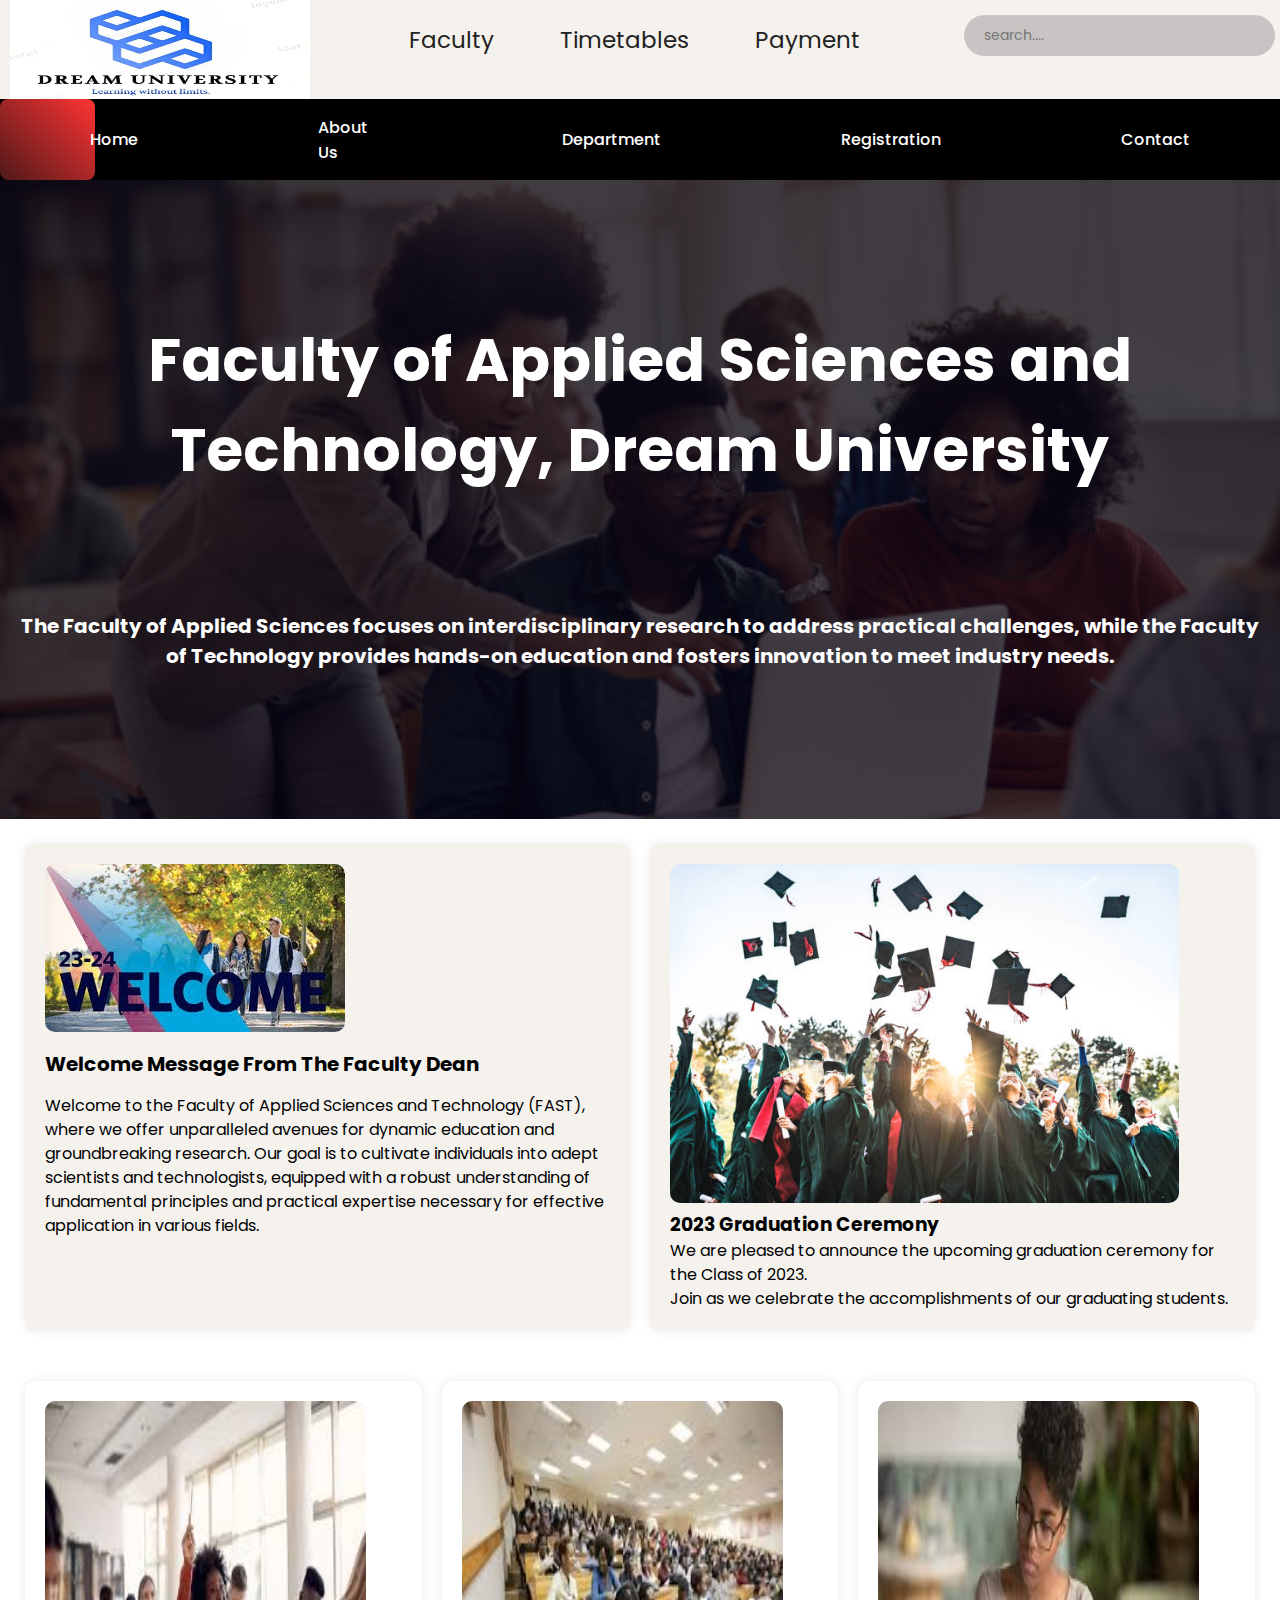
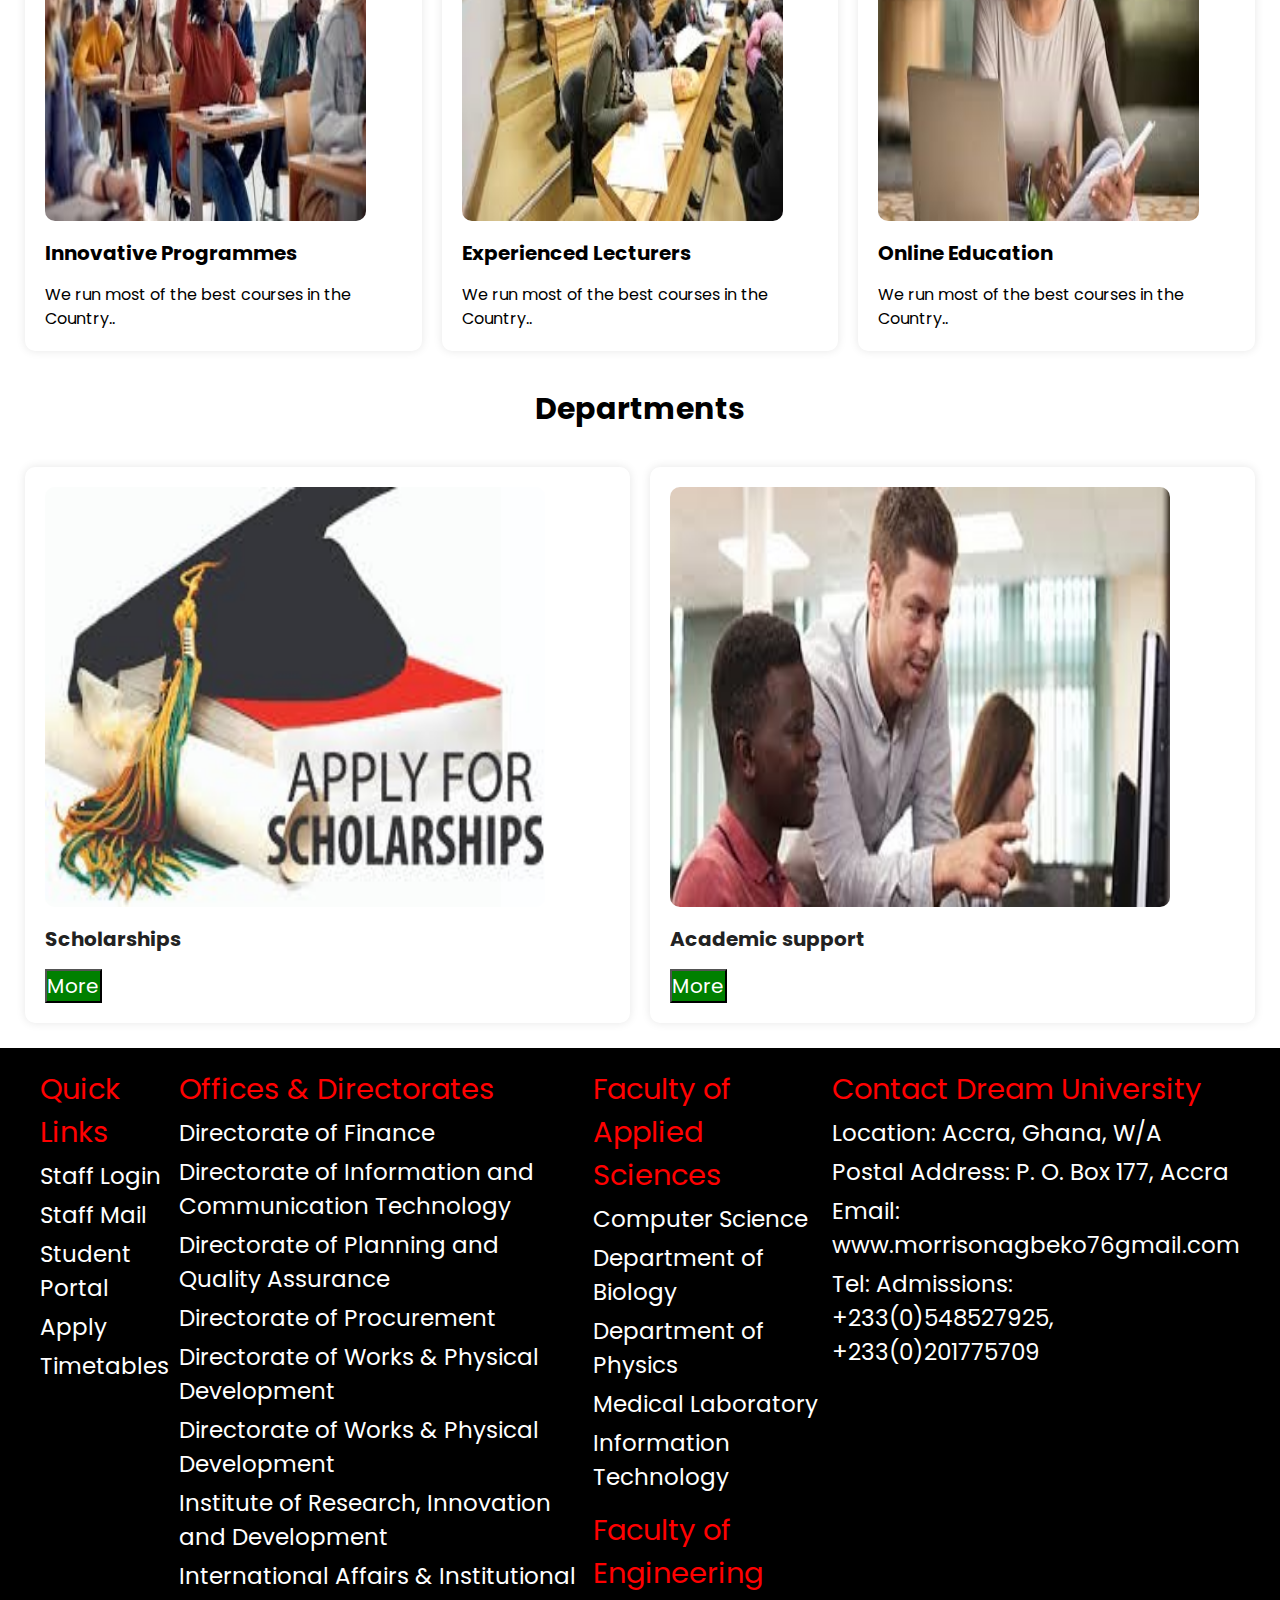
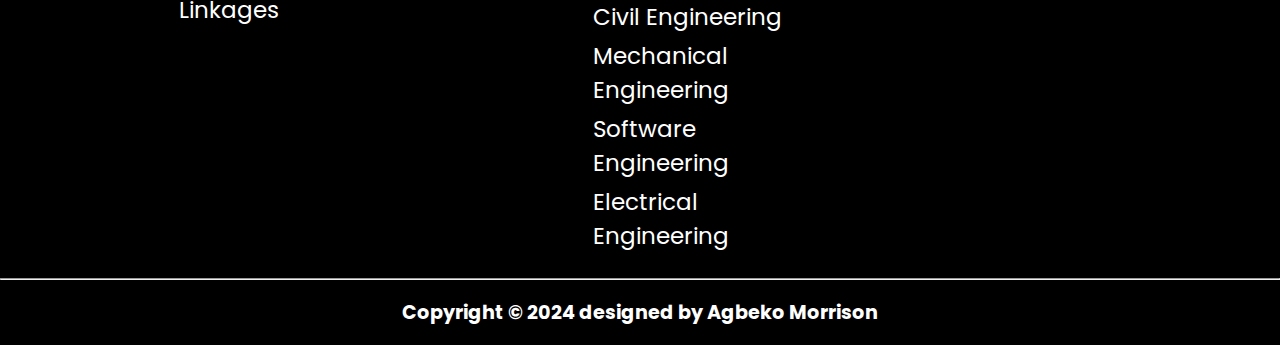
<file: index.html>
<!DOCTYPE html>
<html lang="en">
<head>
    <meta charset="UTF-8">
    <meta name="viewport" content="width=device-width, initial-scale=1.0">
    <link
      rel="shortcut icon"
      href="IMAGES/Capture.PNG"
      type="image/x-icon"
    />
    <title>Home|FACULTY OF HEALTH SCIENCES</title>
    <link rel="stylesheet" href="index.css">
</head>
<body>
    <div class="header">
        <div><img src="IMAGES/logo.jpg" width="300px" height="120px"></div>
        <div class="head">
        <ul>
            <li><a href="faculty.html">Faculty</a></li>
            <li><a href="timetable.html">Timetables</a></li>
            <li><a href="payment.html">Payment</a></li>
            <span></span>
        </ul>
      </div>
        <div class="search">
            <input type="text" class="search-bar" placeholder="search....">
            
        </div>
    </div>
        <nav>
            <a href="index.html">Home</a>
            <a href="about us.html">About Us</a>
            <a href="department.html">Department</a>
            <a href="registration.html">Registration</a>
            <a href="contact.html">Contact</a>
            <span></span>
  </nav>
    <div class="full">
         <h4>Faculty of Applied Sciences and Technology, Dream University</h4>
        <h5>The Faculty of Applied Sciences focuses on interdisciplinary research to address practical challenges, while the Faculty of Technology provides hands-on education and fosters innovation to meet industry needs.</h5> 
     </div>
     

            <div class="special-content">
                <div class="special-box">
                    <img src="IMAGES/wel.jpg" alt="Image" >
                    <h2>Welcome Message From The Faculty Dean</h2>
                    <p>Welcome to the Faculty of Applied Sciences and Technology (FAST), where we offer unparalleled avenues for dynamic education and groundbreaking research. Our goal is to cultivate individuals into adept scientists and technologists, equipped with a robust understanding of fundamental principles and practical expertise necessary for effective application in various fields.</p>
                </div>
                <div class="special-box">
                    <img src="IMAGES/graduation.jpg" alt="Image">
                    <h3>2023 Graduation Ceremony</h3>
                    <p>We are pleased to announce the upcoming graduation ceremony for the Class of 2023.<br />
                        Join  as we celebrate the accomplishments of our graduating students.</p>
                </div>
            </div>

            <div class="special-content1">
            <div class="special-box1">
                <img src="IMAGES/inno.jpg" alt="Image" height="420px" width="500px">
                <h2>Innovative Programmes</h2>
                <p>We run most of the best courses in the Country..</p>
            </div>
           <div class="special-box1">
            <img src="IMAGES/ex.l.jpg" alt="Image" height="420px" width="500px">
            <h2>Experienced Lecturers</h2>
            <p>We run most of the best courses in the Country..</p>
        </div>
        <div class="special-box1">
            <img src="IMAGES/online.e.jpg" alt="Image" height="420px" width="500px">
            <h2>Online Education</h2>
            <p>We run most of the best courses in the Country..</p>
        </div>
    </div>
           <div class="department">
            <h2>Departments</h2>
          </div>

          <div class="special-content2">
          <div class="special-box2">
            <img src="IMAGES/scholar.jpg" alt="Image" height="420px" width="500px">
            <h2>Scholarships</h2>
            <button><a href="./scholarship.html">More </a></button>
        </div>
        <div class="special-box2">
            <img src="IMAGES/ac support .jpg" alt="Image" height="420px" width="500px">
            <h2>Academic support</h2>
            <button><a href="./acasupport.html">More </a></button>
        </div>
    </div>
    <section id="Last">
        <footer>
            <div class="row1">
                <div class="col-lg-3">
                    <ul>
                      <p>Quick Links</p>
                      <li><a href="index.html">Staff Login</a></li>
                      <li><a href="faculty.html">Staff Mail</a></li>
                      <li><a href="departments.html">Student Portal</a></li>
                      <li><a href="registration.html">Apply</a></li>
                      <li><a href="timetables.html">Timetables</a></li>
                    </ul> 
                </div>
                <div class="col-lg-3">
                  <ul>
                    <p>Offices & Directorates</p>
                    <li> Directorate of Finance</li>   
                    <li>Directorate of Information and Communication Technology</li>
                    <li>Directorate of Planning and Quality Assurance</li>
                    <li>Directorate of Procurement</li>
                    <li>Directorate of Works & Physical Development</li>    
                    <li>Directorate of Works & Physical Development</li>
                    <li>Institute of Research, Innovation and Development</li>
                    <li>International Affairs & Institutional Linkages</li>
                  </ul>
              </div>
              <div class="col-lg-3">
                <ul>
                  <p>Faculty of Applied Sciences</p>
                  <li>Computer Science</li>   
                  <li>Department of Biology</li>
                  <li>Department of Physics</li>
                  <li>Medical Laboratory</li>
                  <li>Information Technology</li>
    
                  <p style="padding-top: 10px;">Faculty of Engineering</p>
                  <li>Civil Engineering</li>
                  <li>Mechanical Engineering</li>
                  <li>Software Engineering</li>
                  <li>Electrical Engineering</li>
                </ul>
            </div>
                <div class="col-lg-3">
                    <ul>
                        <p> Contact Dream University</p>
                        <li>Location: Accra, Ghana, W/A</li>
                        <li>Postal Address: P. O. Box 177, Accra</li>
                        <li>Email: www.morrisonagbeko76gmail.com</li>
                        <li>Tel: Admissions: +233(0)548527925, +233(0)201775709</li>
                    </ul>
                </div>
            </div>   
        </footer>
    </section>
    <hr>
    <footer class="bg-dark-1">
    <h6 class="m-0 mt-4 text-center text-white text-capitalize">Copyright &copy; 2024 designed by Agbeko Morrison</h6>
    
    
    </footer>
    </body>
    </html>
</file>
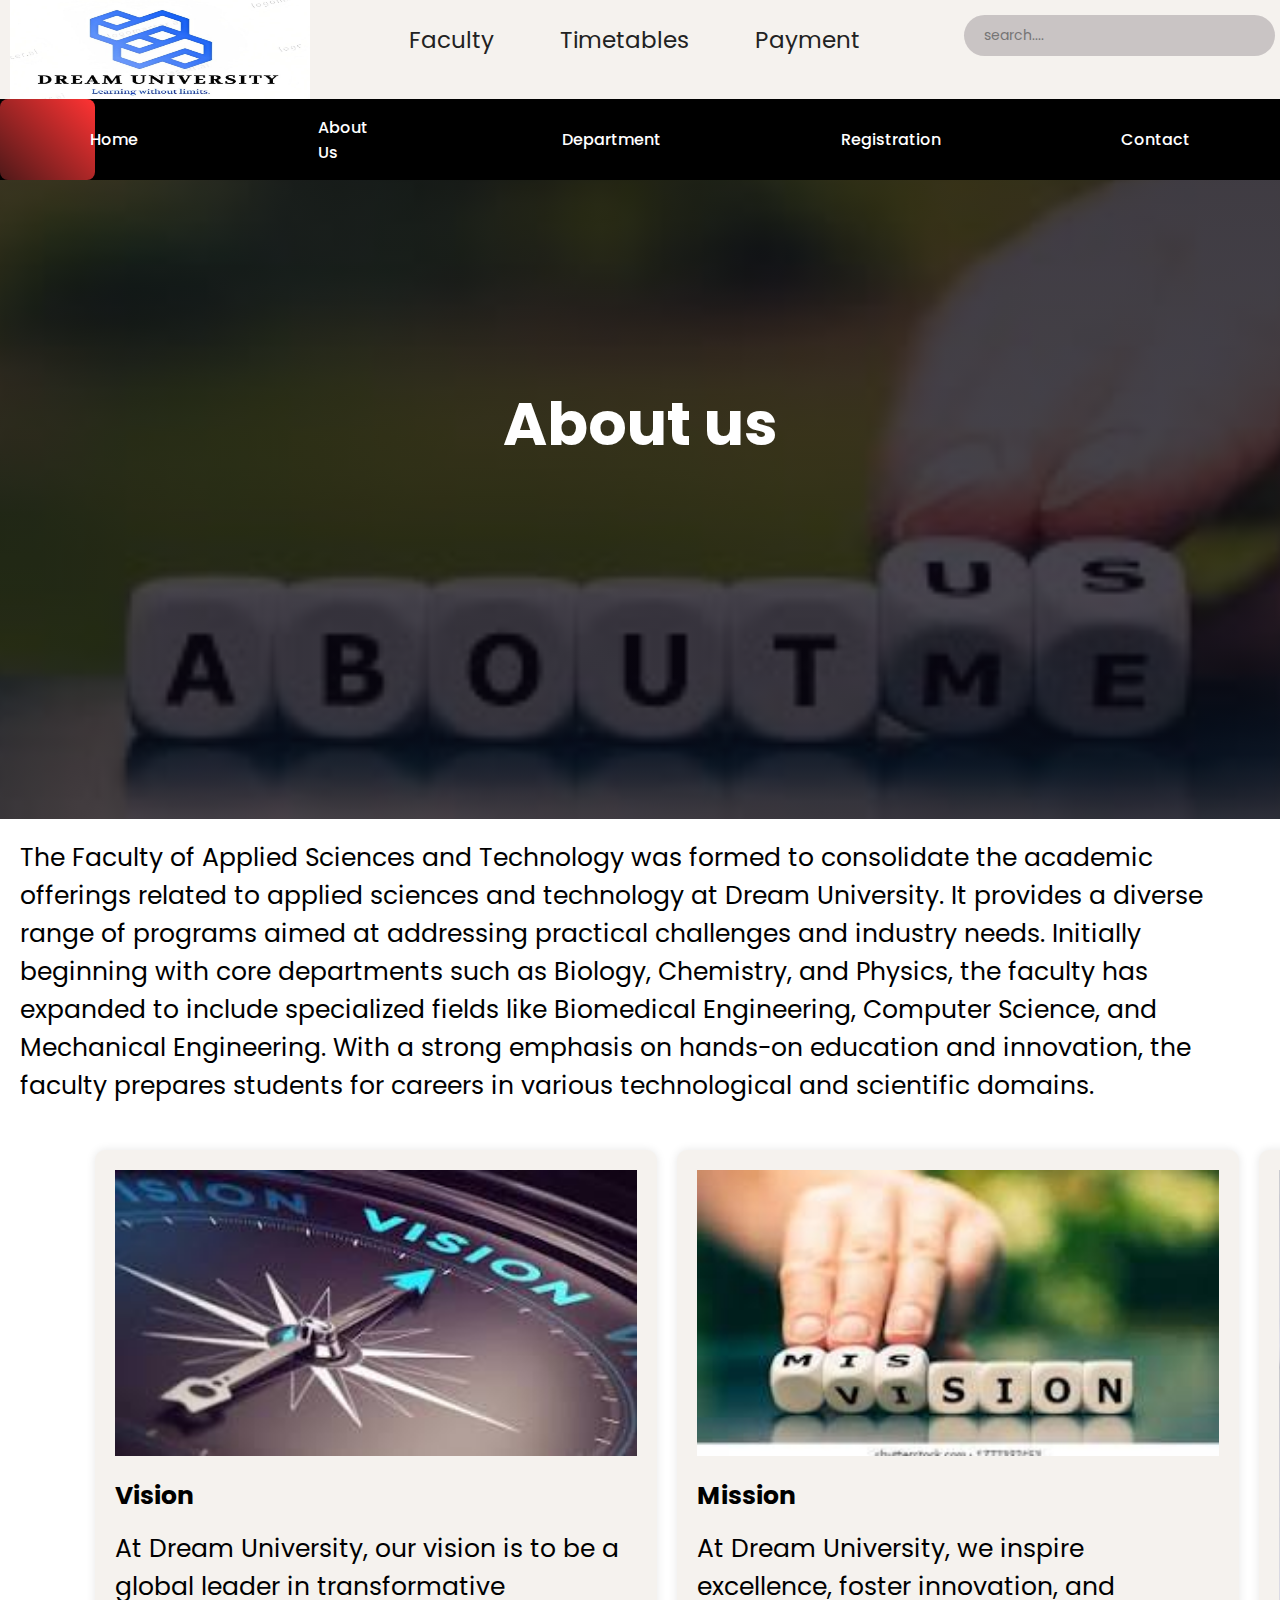
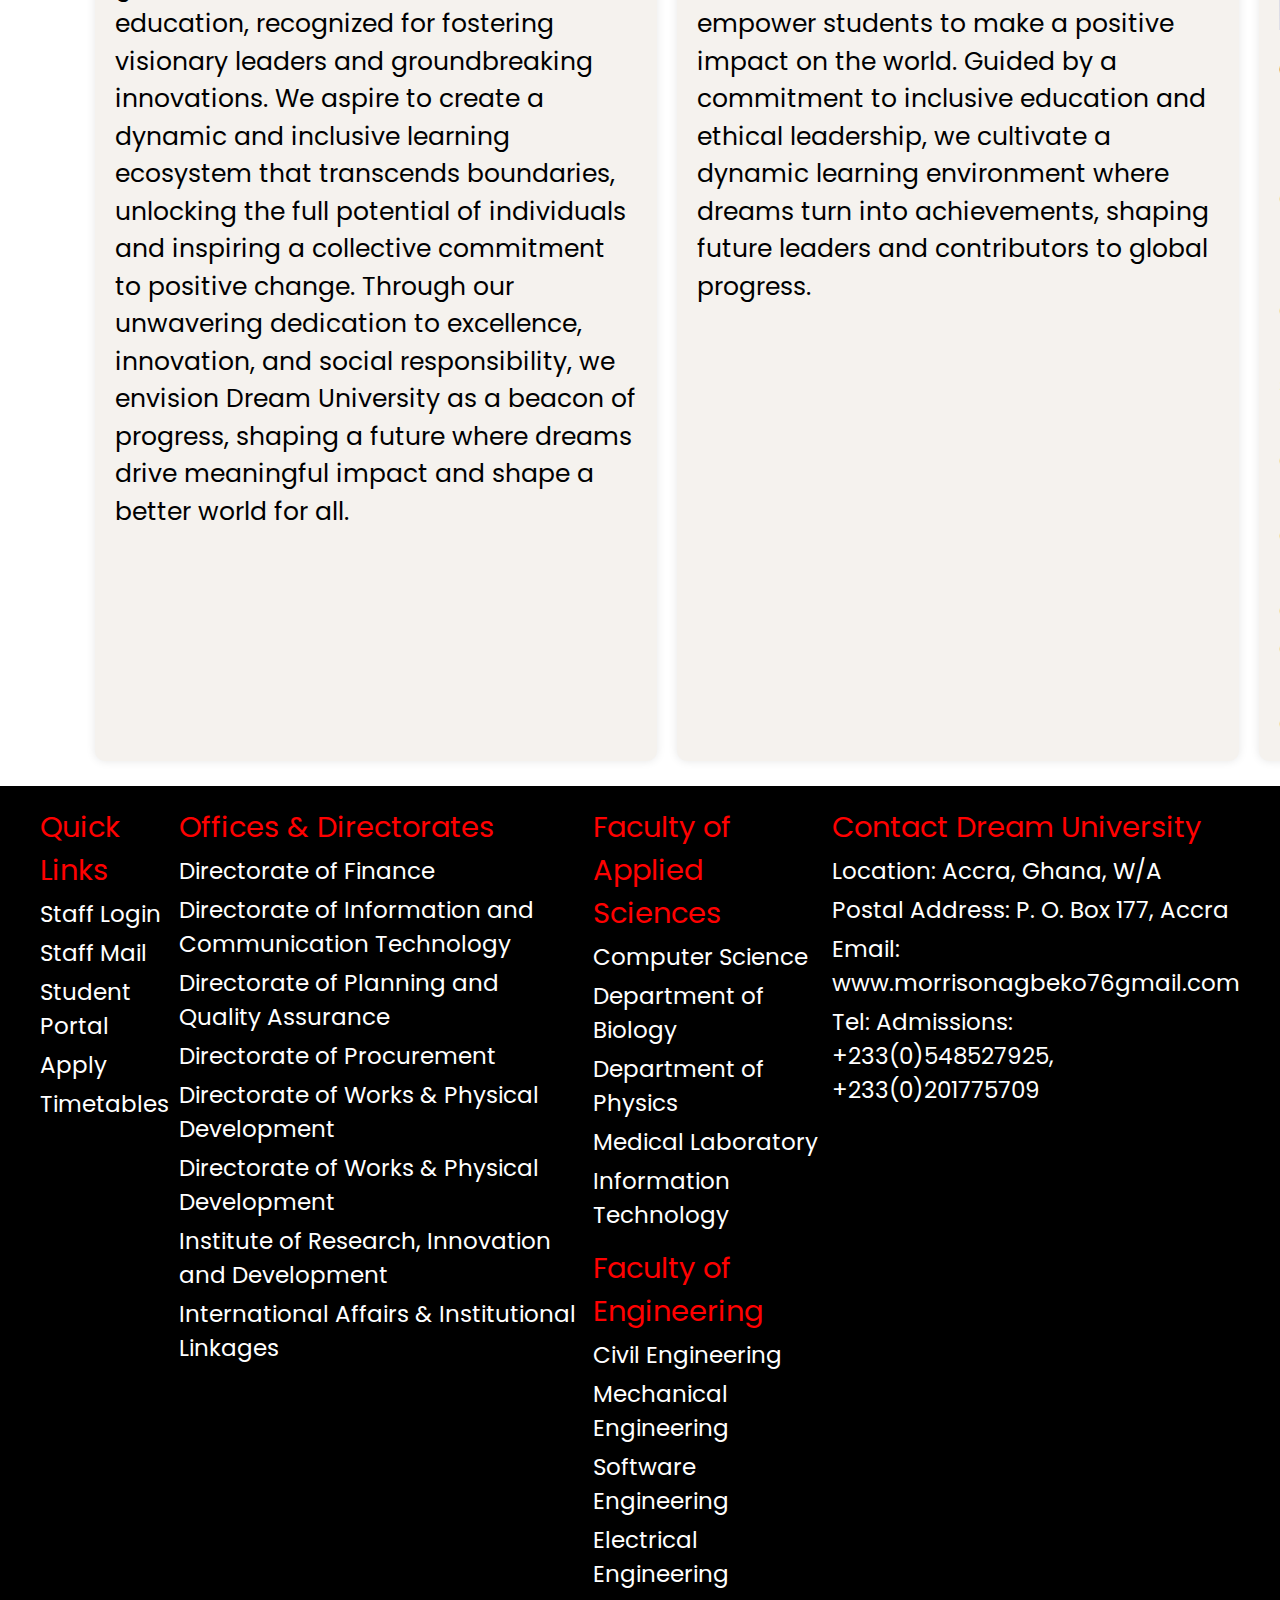
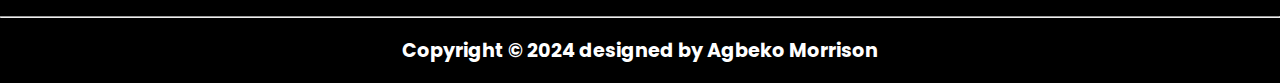
<file: about us.html>
<!DOCTYPE html>
<html lang="en">
<head>
    <meta charset="UTF-8">
    <meta name="viewport" content="width=device-width, initial-scale=1.0">
    <link
      rel="shortcut icon"
      href="IMAGES/Capture.PNG"
      type="image/x-icon"
    />
    <title>About us</title>
    <link rel="stylesheet" href="aboutus.css">
</head>
<body>
    <div class="header">
        <div><img src="IMAGES/logo.jpg" width="300px" height="120px"></div>
        <div class="head">
        <ul>
            <li><a href="faculty.html">Faculty</a></li>
            <li><a href="timetable.html">Timetables</a></li>
            <li><a href="payment.html">Payment</a></li>
            <span></span>
        </ul>
      </div>
        <div class="search">
            <input type="text" class="search-bar" placeholder="search....">
            
        </div>
    </div>
        <nav>
            <a href="index.html">Home</a>
            <a href="about us.html">About Us</a>
            <a href="department.html">Department</a>
            <a href="registration.html">Registration</a>
            <a href="contact.html">Contact</a>
            <span></span>
  </nav>
  <div class="full">
    <h2>About us</h2>
  </div>

  <div class="pre">
  <p>The Faculty of Applied Sciences and Technology was formed to consolidate the academic offerings related to applied sciences and technology at Dream University. It provides a diverse range of programs aimed at addressing practical challenges and industry needs. Initially beginning with core departments such as Biology, Chemistry, and Physics, the faculty has expanded to include specialized fields like Biomedical Engineering, Computer Science, and Mechanical Engineering. With a strong emphasis on hands-on education and innovation, the faculty prepares students for careers in various technological and scientific domains.





  </p>
</div>
<div class="special-content">
<div class="special-box">
    <img src="IMAGES/_vision.jpeg" width="522px" alt="" />
    <h2>Vision</h2>
    <p> At Dream University, our vision is to be a global leader in transformative education, recognized for fostering visionary leaders and groundbreaking innovations. We aspire to create a dynamic and inclusive learning ecosystem that transcends boundaries, unlocking the full potential of individuals and inspiring a collective commitment to positive change. Through our unwavering dedication to excellence, innovation, and social responsibility, we envision Dream University as a beacon of progress, shaping a future where dreams drive meaningful impact and shape a better world for all. </p>
</div>
<div class="special-box">
    <img src="IMAGES/_mission.jpeg" width="522px" alt="" />
    <h2>Mission</h2>
    <p> At Dream University, we inspire excellence, foster innovation, and empower students to make a positive impact on the world. Guided by a commitment to inclusive education and ethical leadership, we cultivate a dynamic learning environment where dreams turn into achievements, shaping future leaders and contributors to global progress.</p>
</div>
<div class="special-box">
    <img src="IMAGES/_core values.jpeg" width="522px" alt="" />
    <h2>Core Values </h2>
    <p>Excellence through Values: At Dream University, we are committed to fostering a community grounded in growth, where individuals and ideas flourish. We uphold integrity as the cornerstone of our actions, set ambitious goals to inspire purposeful achievements, embrace the strength of teamwork to collectively reach new heights, champion innovation as a catalyst for progress, value quality in all aspects of our endeavors, and celebrate creativity as a driving force behind transformative solutions. These core values guide our journey towards excellence, shaping a dynamic and inclusive environment where every dream has the potential to thrive.</p>

</div>
</div>
<section id="Last">
    <footer>
        <div class="row1">
            <div class="col-lg-3">
                <ul>
                  <p>Quick Links</p>
                  <li><a href="index.html">Staff Login</a></li>
                  <li><a href="faculty.html">Staff Mail</a></li>
                  <li><a href="departments.html">Student Portal</a></li>
                  <li><a href="registration.html">Apply</a></li>
                  <li><a href="timetables.html">Timetables</a></li>
                </ul> 
            </div>
            <div class="col-lg-3">
              <ul>
                <p>Offices & Directorates</p>
                <li> Directorate of Finance</li>   
                <li>Directorate of Information and Communication Technology</li>
                <li>Directorate of Planning and Quality Assurance</li>
                <li>Directorate of Procurement</li>
                <li>Directorate of Works & Physical Development</li>    
                <li>Directorate of Works & Physical Development</li>
                <li>Institute of Research, Innovation and Development</li>
                <li>International Affairs & Institutional Linkages</li>
              </ul>
          </div>
          <div class="col-lg-3">
            <ul>
              <p>Faculty of Applied Sciences</p>
              <li>Computer Science</li>   
              <li>Department of Biology</li>
              <li>Department of Physics</li>
              <li>Medical Laboratory</li>
              <li>Information Technology</li>

              <p style="padding-top: 10px;">Faculty of Engineering</p>
              <li>Civil Engineering</li>
              <li>Mechanical Engineering</li>
              <li>Software Engineering</li>
              <li>Electrical Engineering</li>
            </ul>
        </div>
            <div class="col-lg-3">
                <ul>
                    <p> Contact Dream University</p>
                    <li>Location: Accra, Ghana, W/A</li>
                    <li>Postal Address: P. O. Box 177, Accra</li>
                    <li>Email: www.morrisonagbeko76gmail.com</li>
                    <li>Tel: Admissions: +233(0)548527925, +233(0)201775709</li>
                </ul>
            </div>
        </div>   
    </footer>
</section>
<hr>
<footer class="bg-dark-1">
<h6 class="m-0 mt-4 text-center text-white text-capitalize">Copyright &copy; 2024 designed by Agbeko Morrison</h6>


</footer>
</body>
</html>
</file>
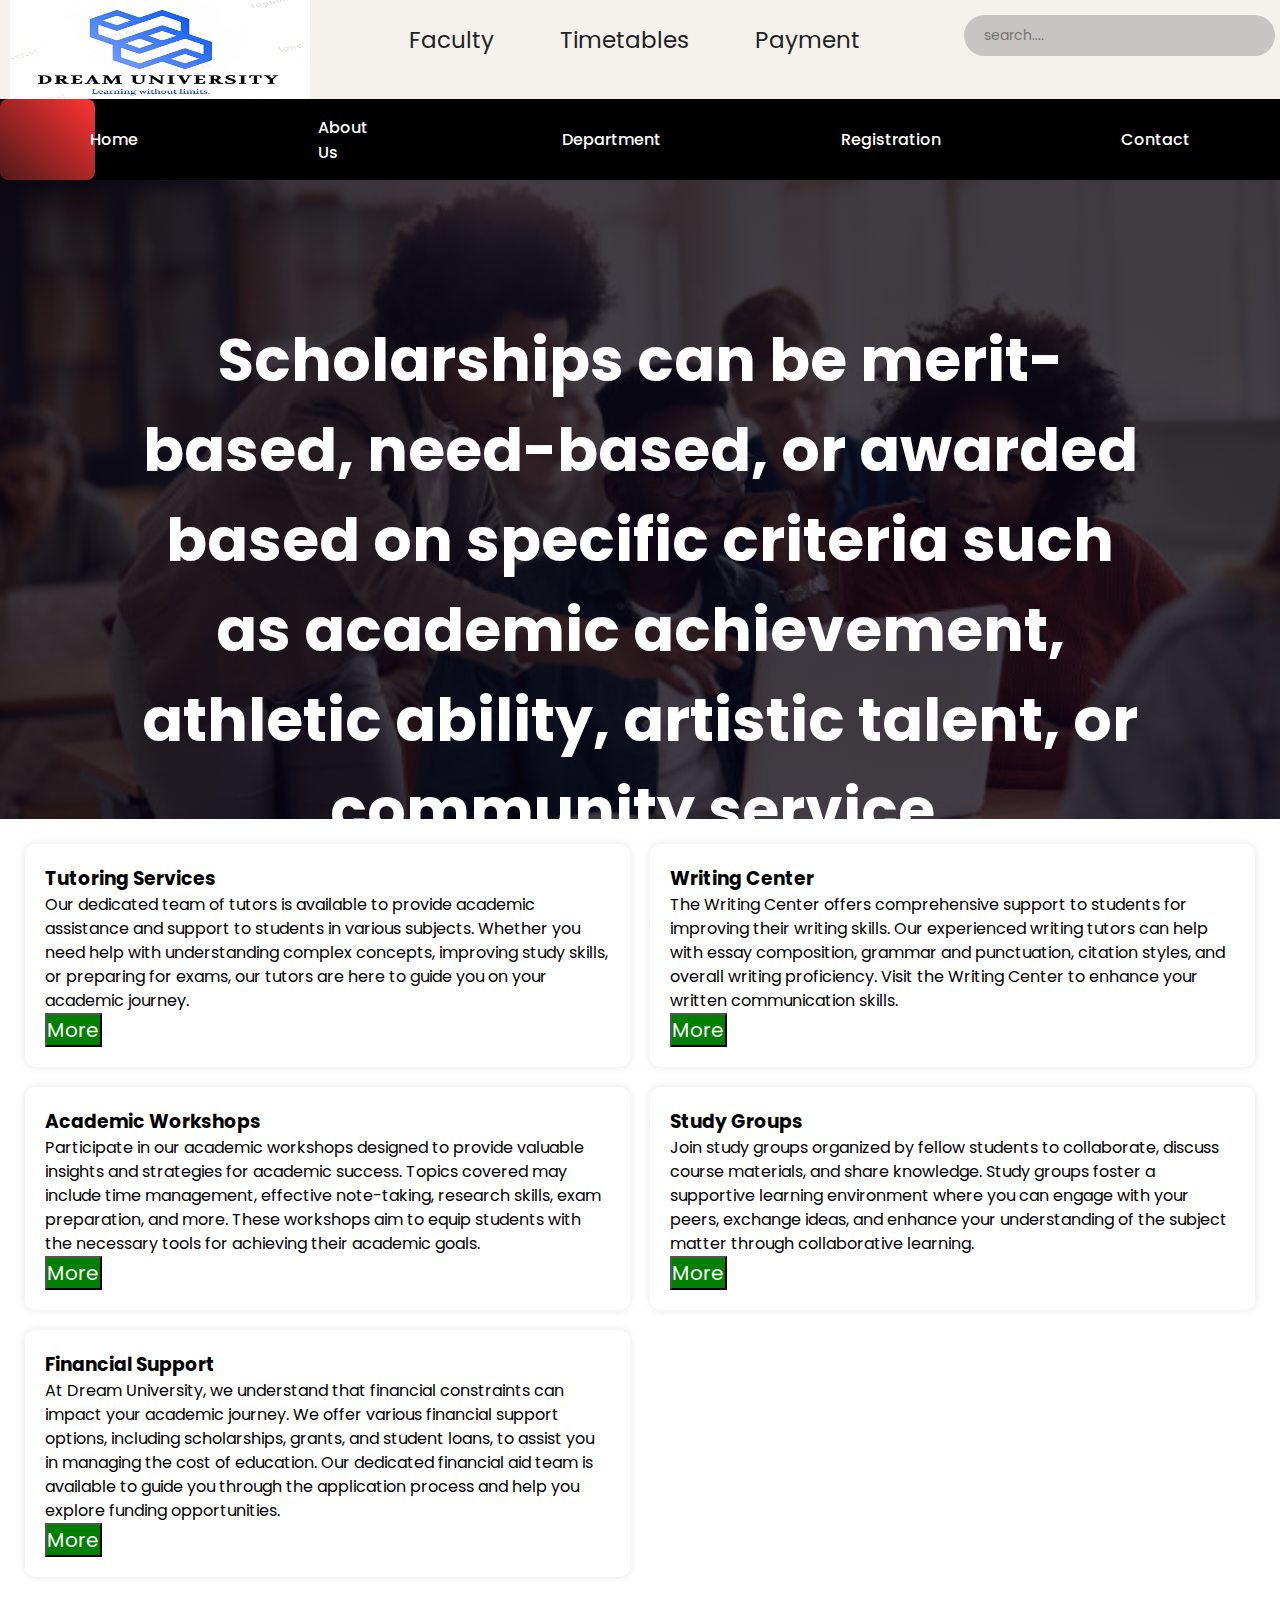
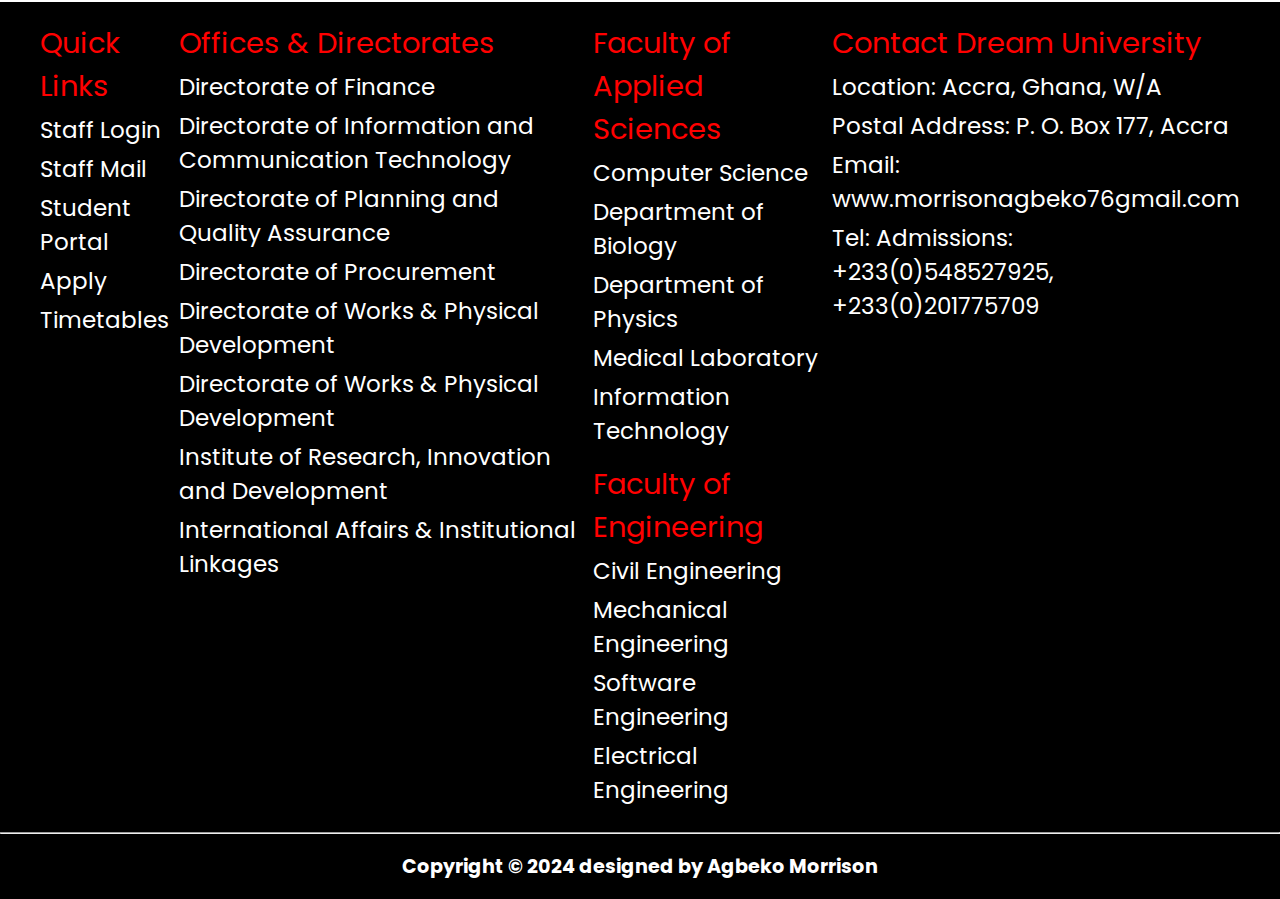
<file: acasupport.html>
<!DOCTYPE html>
<html lang="en">
<head>
    <meta charset="UTF-8">
    <meta name="viewport" content="width=device-width, initial-scale=1.0">
    <link
      rel="shortcut icon"
      href="IMAGES/Capture.PNG"
      type="image/x-icon"
    />
    <link rel="stylesheet" href="acsupport.css">
    <title>Department</title>
</head>
<body>
    <div class="header">
        <div><img src="IMAGES/logo.jpg" width="300px" height="120px"></div>
        <div class="head">
        <ul>
            <li><a href="faculty.html">Faculty</a></li>
            <li><a href="timetable.html">Timetables</a></li>
            <li><a href="payment.html">Payment</a></li>
            <span></span>
        </ul>
      </div>
        <div class="search">
            <input type="text" class="search-bar" placeholder="search....">
            
        </div>
    </div>
        <nav>
            <a href="index.html">Home</a>
            <a href="about us.html">About Us</a>
            <a href="department.html">Department</a>
            <a href="registration.html">Registration</a>
            <a href="contact.html">Contact</a>
            <span></span>
  </nav>

    <div class="full">
        <h4>Scholarships can be merit-based, need-based, or awarded based on specific criteria such as academic achievement, athletic ability, artistic talent, or community service.</h4>
    </div>    

    <div class="special-content">
        <div class="special-box">
            <h3>Tutoring Services</h3>
            <p>
              Our dedicated team of tutors is available to provide academic
              assistance and support to students in various subjects. Whether you
              need help with understanding complex concepts, improving study
              skills, or preparing for exams, our tutors are here to guide you on
              your academic journey.
            </p>
            <button><a href="#">More</a></button>
        </div>
        
        <div class="special-box">
            <h3>Writing Center</h3>
          <p>
            The Writing Center offers comprehensive support to students for
            improving their writing skills. Our experienced writing tutors can
            help with essay composition, grammar and punctuation, citation
            styles, and overall writing proficiency. Visit the Writing Center to
            enhance your written communication skills.
          </p>
          <button><a href="#">More</a></button>
        </div>

        <div class="special-box">
            <h3>Academic Workshops</h3>
          <p>
            Participate in our academic workshops designed to provide valuable
            insights and strategies for academic success. Topics covered may
            include time management, effective note-taking, research skills,
            exam preparation, and more. These workshops aim to equip students
            with the necessary tools for achieving their academic goals.
          </p>
          <button><a href="#">More</a></button>
        </div>

        <div class="special-box">
            <h3>Study Groups</h3>
          <p>
            Join study groups organized by fellow students to collaborate,
            discuss course materials, and share knowledge. Study groups foster a
            supportive learning environment where you can engage with your
            peers, exchange ideas, and enhance your understanding of the subject
            matter through collaborative learning.
          </p>
          <button><a href="#">More</a></button>
        </div>

        <div class="special-box">
            <h3>Financial Support</h3>
          <p>
            At Dream University, we understand that financial constraints can
            impact your academic journey. We offer various financial support
            options, including scholarships, grants, and student loans, to
            assist you in managing the cost of education. Our dedicated
            financial aid team is available to guide you through the application
            process and help you explore funding opportunities.
          </p>
          <button><a href="#">More</a></button>
        </div>
    </div> 
    
    <section id="Last">
        <footer>
            <div class="row1">
                <div class="col-lg-3">
                    <ul>
                      <p>Quick Links</p>
                      <li><a href="index.html">Staff Login</a></li>
                      <li><a href="faculty.html">Staff Mail</a></li>
                      <li><a href="departments.html">Student Portal</a></li>
                      <li><a href="registration.html">Apply</a></li>
                      <li><a href="timetables.html">Timetables</a></li>
                    </ul> 
                </div>
                <div class="col-lg-3">
                  <ul>
                    <p>Offices & Directorates</p>
                    <li> Directorate of Finance</li>   
                    <li>Directorate of Information and Communication Technology</li>
                    <li>Directorate of Planning and Quality Assurance</li>
                    <li>Directorate of Procurement</li>
                    <li>Directorate of Works & Physical Development</li>    
                    <li>Directorate of Works & Physical Development</li>
                    <li>Institute of Research, Innovation and Development</li>
                    <li>International Affairs & Institutional Linkages</li>
                  </ul>
              </div>
              <div class="col-lg-3">
                <ul>
                  <p>Faculty of Applied Sciences</p>
                  <li>Computer Science</li>   
                  <li>Department of Biology</li>
                  <li>Department of Physics</li>
                  <li>Medical Laboratory</li>
                  <li>Information Technology</li>
    
                  <p style="padding-top: 10px;">Faculty of Engineering</p>
                  <li>Civil Engineering</li>
                  <li>Mechanical Engineering</li>
                  <li>Software Engineering</li>
                  <li>Electrical Engineering</li>
                </ul>
            </div>
                <div class="col-lg-3">
                    <ul>
                        <p> Contact Dream University</p>
                        <li>Location: Accra, Ghana, W/A</li>
                        <li>Postal Address: P. O. Box 177, Accra</li>
                        <li>Email: www.morrisonagbeko76gmail.com</li>
                        <li>Tel: Admissions: +233(0)548527925, +233(0)201775709</li>
                    </ul>
                </div>
            </div>   
        </footer>
    </section>
    <hr>
    <footer class="bg-dark-1">
    <h6 class="m-0 mt-4 text-center text-white text-capitalize">Copyright &copy; 2024 designed by Agbeko Morrison</h6>
    
    
    </footer>
    </body>
    </html>
</file>
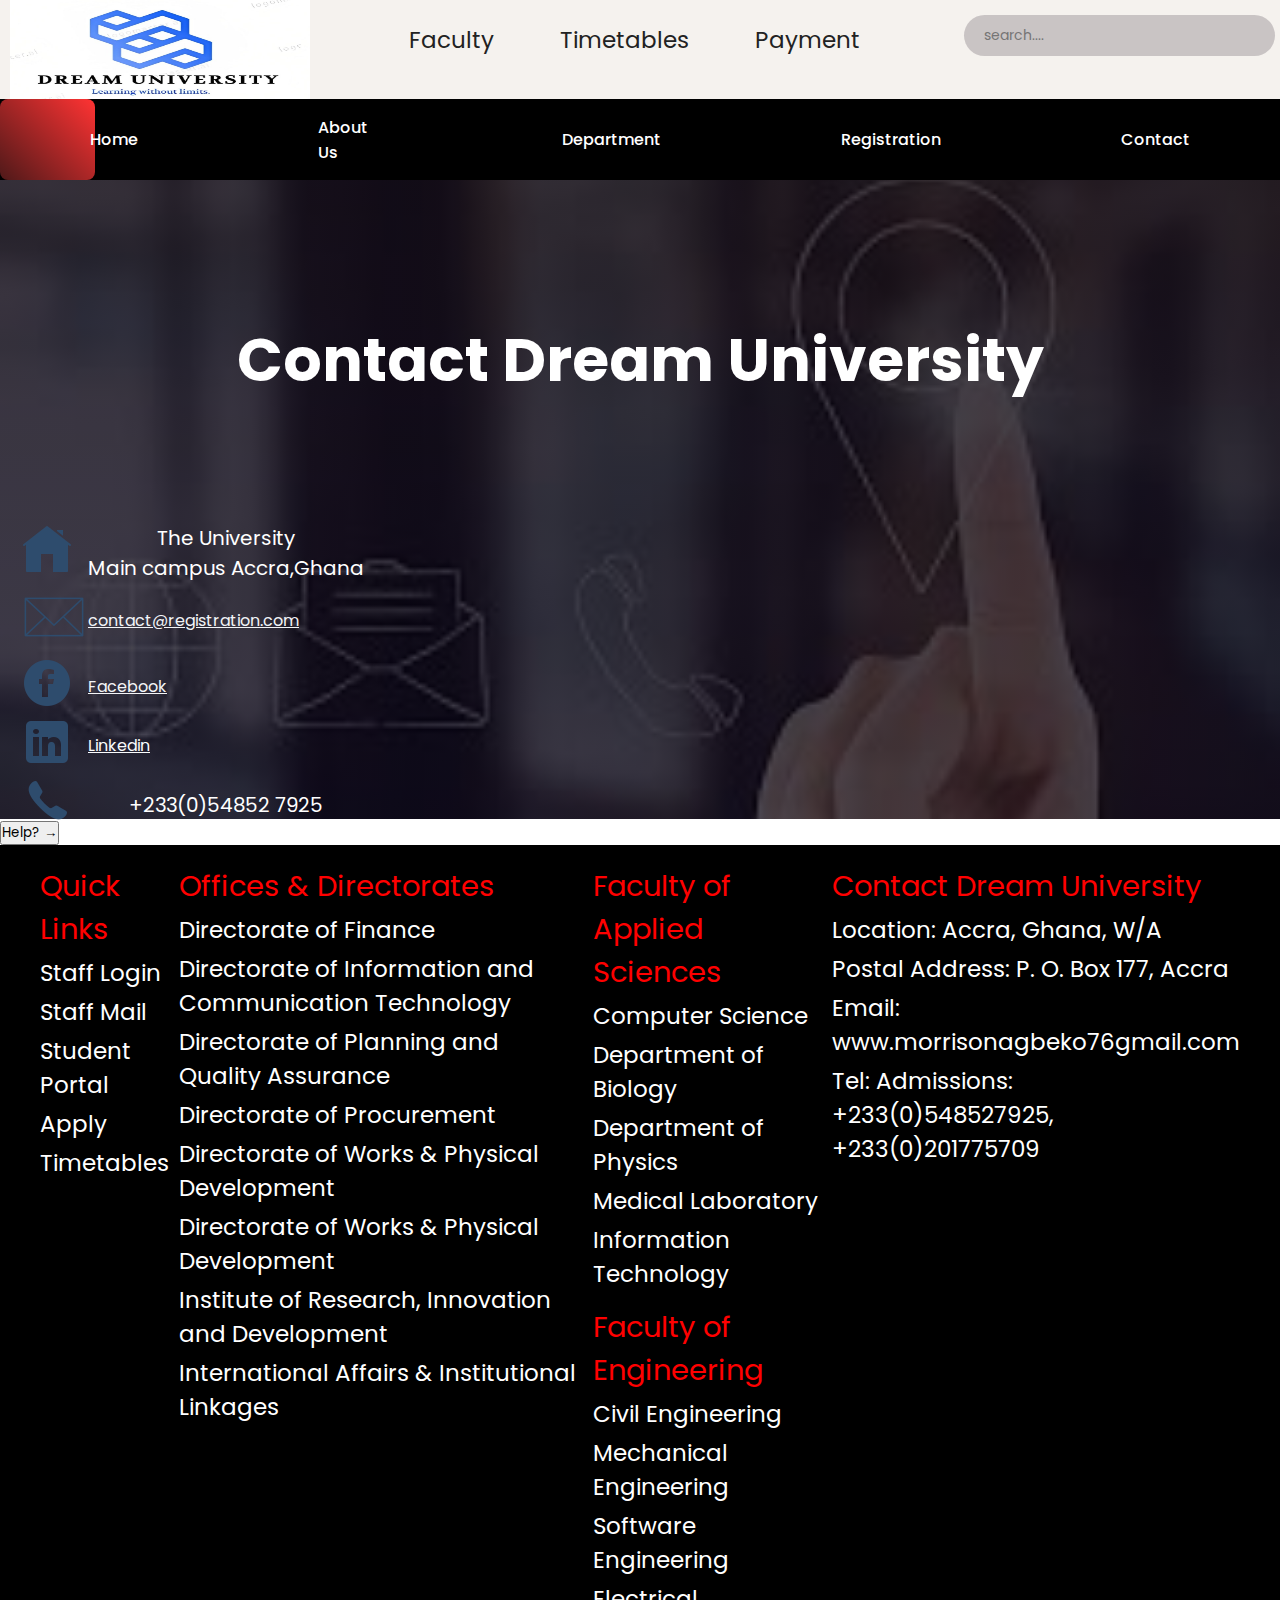
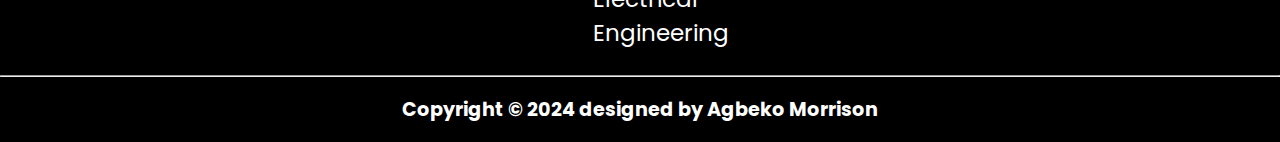
<file: contact.html>
<!DOCTYPE html>
<html lang="en">
<head>
    <meta charset="UTF-8">
    <meta name="viewport" content="width=device-width, initial-scale=1.0">
    <link
      rel="shortcut icon"
      href="IMAGES/Capture.PNG"
      type="image/x-icon"
    />
    <title>Home|FACULTY OF HEALTH SCIENCES</title>
    <link rel="stylesheet" href="contact.css">
</head>
<body>
    <div class="header">
        <div><img src="IMAGES/logo.jpg" width="300px" height="120px"></div>
        <div class="head">
        <ul>
            <li><a href="faculty.html">Faculty</a></li>
            <li><a href="timetable.html">Timetables</a></li>
            <li><a href="payment.html">Payment</a></li>
            <span></span>
        </ul>
      </div>
        <div class="search">
            <input type="text" class="search-bar" placeholder="search....">
            
        </div>
    </div>
        <nav>
            <a href="index.html">Home</a>
            <a href="about us.html">About Us</a>
            <a href="department.html">Department</a>
            <a href="registration.html">Registration</a>
            <a href="contact.html">Contact</a>
            <span></span>
  </nav>
    <div class="full">
         <h2>Contact Dream University</h2>
         <table>
            <tr>
                <td class="right__side"><img src="ICONS/icons8-accueil-50.png" alt="home logo" class="home__logo"></td>
                <td class="right__side"><p class="addresse">The University</br> <span class="detialess">Main campus Accra,Ghana</span></p></td>
            </tr>
            <tr>
    
                    <td><img src="ICONS/icons8-email-64.png" alt="email logo" class="email__logo"></td>
                    <td><u><a target="blank" style="color: #f2f4f7;" href="https://www.morrisonagbeko76gmail.com">contact@registration.com</a></u></td>
                
            </tr>
    
            <tr>
                <td><img src="ICONS/icons8-facebook-entouré-50.png" alt="facebook logo" class="facebook__logo"></td>
                <td><u><a target="blank" style="color: #f4f5f7;" href="https://web.facebook.com/morrison.agbeko">Facebook</a></u></td>
                
            </tr>
    
            <tr>
                <td><img src="ICONS/icons8-linkedin-50.png" alt="linkedin logo" class="linkedin__logo"></td>
                <td><u><a target="blank" style="color: #fafcfd;" href="https://www.linkedin.com">Linkedin</a></u></td>
            </tr>

            <tr>
                <td><img src="ICONS/icons8-téléphone-50.png" alt="phone logo" class="phone__logo"></td>
                <td><p>+233(0)54852 7925 </p></td>
            </tr>
    
        </table>
    </div>
    <a href="help.html">
        <input type="submit" value="Help? &rarr;" class="help__button" >
    </a>
     <section id="Last">
        <footer>
            <div class="row1">
                <div class="col-lg-3">
                    <ul>
                      <p>Quick Links</p>
                      <li><a href="index.html">Staff Login</a></li>
                      <li><a href="faculty.html">Staff Mail</a></li>
                      <li><a href="departments.html">Student Portal</a></li>
                      <li><a href="registration.html">Apply</a></li>
                      <li><a href="timetables.html">Timetables</a></li>
                    </ul> 
                </div>
                <div class="col-lg-3">
                  <ul>
                    <p>Offices & Directorates</p>
                    <li> Directorate of Finance</li>   
                    <li>Directorate of Information and Communication Technology</li>
                    <li>Directorate of Planning and Quality Assurance</li>
                    <li>Directorate of Procurement</li>
                    <li>Directorate of Works & Physical Development</li>    
                    <li>Directorate of Works & Physical Development</li>
                    <li>Institute of Research, Innovation and Development</li>
                    <li>International Affairs & Institutional Linkages</li>
                  </ul>
              </div>
              <div class="col-lg-3">
                <ul>
                  <p>Faculty of Applied Sciences</p>
                  <li>Computer Science</li>   
                  <li>Department of Biology</li>
                  <li>Department of Physics</li>
                  <li>Medical Laboratory</li>
                  <li>Information Technology</li>
    
                  <p style="padding-top: 10px;">Faculty of Engineering</p>
                  <li>Civil Engineering</li>
                  <li>Mechanical Engineering</li>
                  <li>Software Engineering</li>
                  <li>Electrical Engineering</li>
                </ul>
            </div>
                <div class="col-lg-3">
                    <ul>
                        <p> Contact Dream University</p>
                        <li>Location: Accra, Ghana, W/A</li>
                        <li>Postal Address: P. O. Box 177, Accra</li>
                        <li>Email: www.morrisonagbeko76gmail.com</li>
                        <li>Tel: Admissions: +233(0)548527925, +233(0)201775709</li>
                    </ul>
                </div>
            </div>   
        </footer>
    </section>
    <hr>
    <footer class="bg-dark-1">
    <h6 class="m-0 mt-4 text-center text-white text-capitalize">Copyright &copy; 2024 designed by Agbeko Morrison</h6>
    
    
    </footer>
    </body>
    </html>
</file>
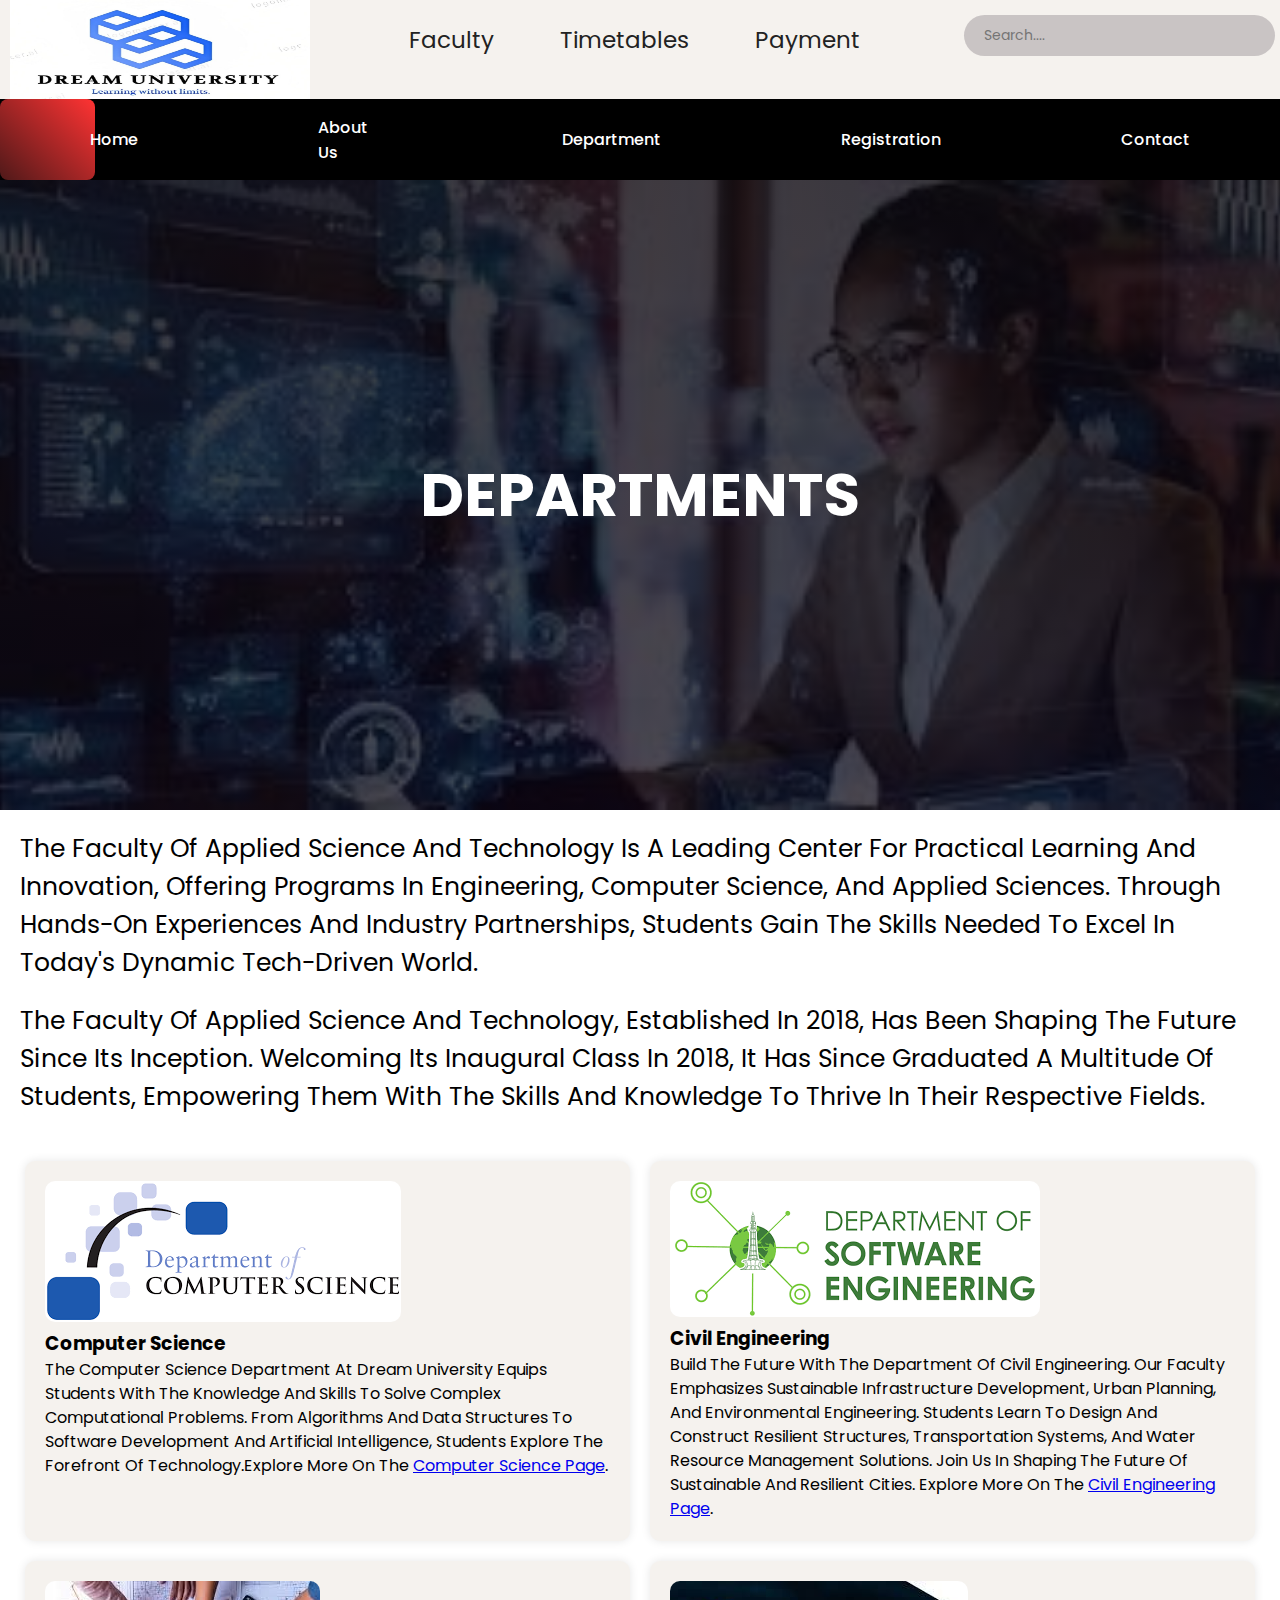
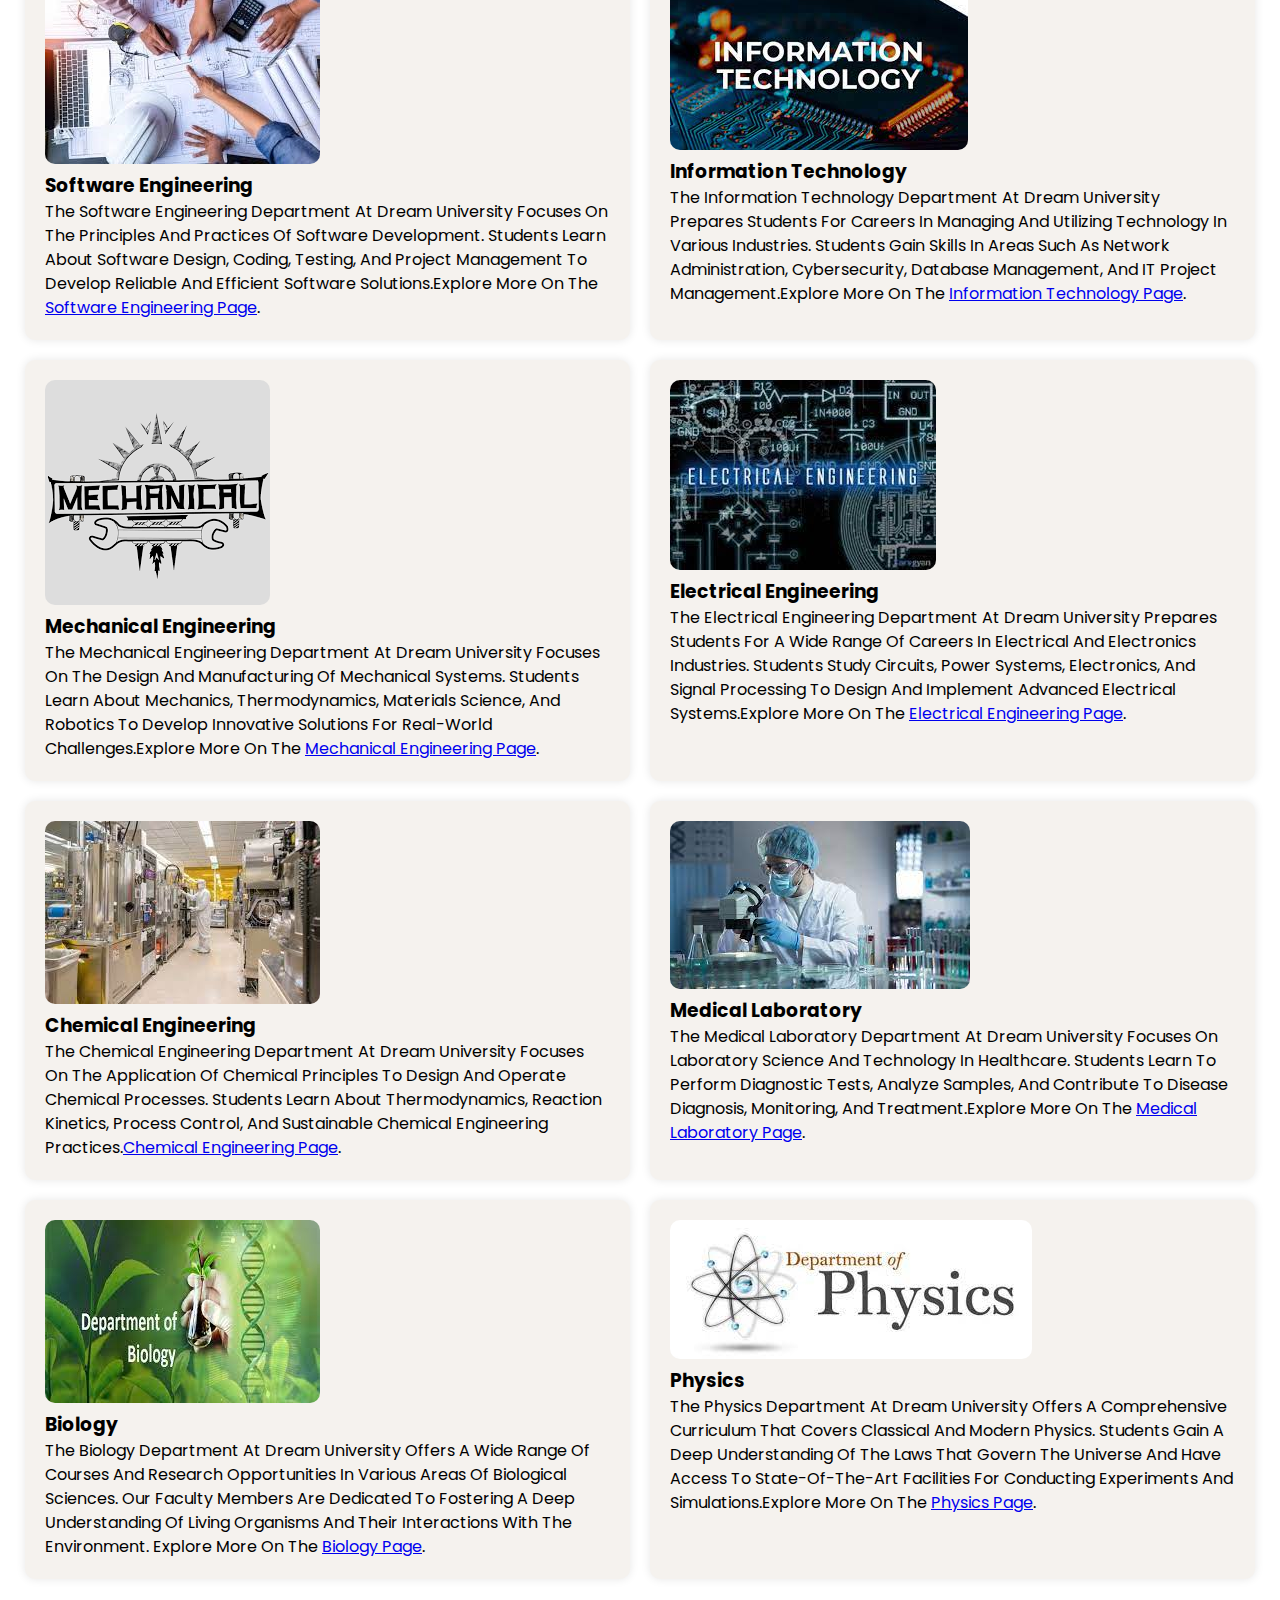
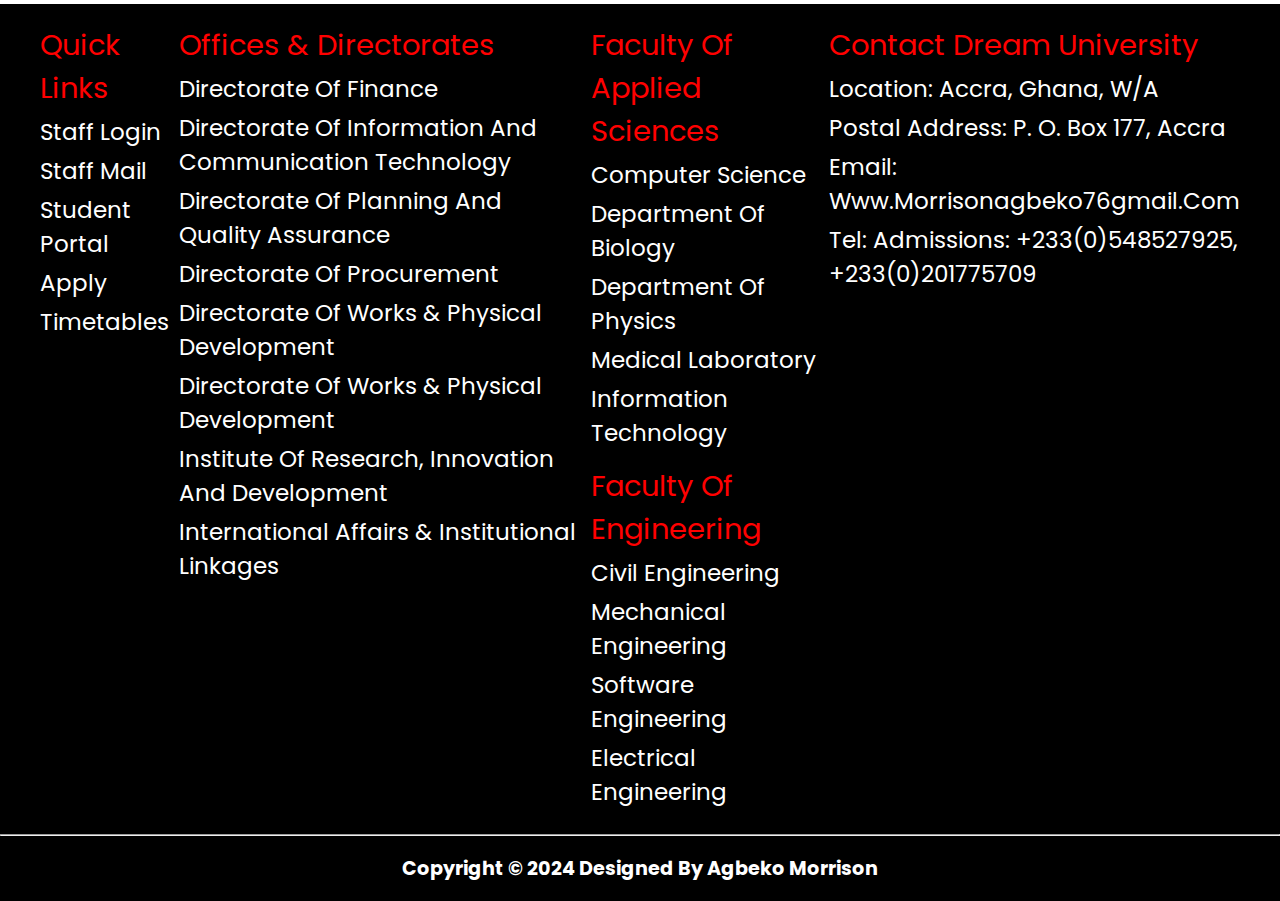
<file: department.html>
<!DOCTYPE html>
<html lang="en">
<head>
    <meta charset="UTF-8">
    <meta name="viewport" content="width=device-width, initial-scale=1.0">
    <link
      rel="shortcut icon"
      href="IMAGES/Capture.PNG"
      type="image/x-icon"
    />
    <link rel="stylesheet" href="department.css">
    <title>Department</title>
</head>
<body>
    <div class="header">
        <div><img src="IMAGES/logo.jpg" width="300px" height="120px"></div>
        <div class="head">
        <ul>
            <li><a href="faculty.html">Faculty</a></li>
            <li><a href="timetable.html">Timetables</a></li>
            <li><a href="payment.html">Payment</a></li>
            <span></span>
        </ul>
      </div>
        <div class="search">
            <input type="text" class="search-bar" placeholder="search....">
            
        </div>
    </div>
        <nav>
            <a href="index.html">Home</a>
            <a href="about us.html">About Us</a>
            <a href="department.html">Department</a>
            <a href="registration.html">Registration</a>
            <a href="contact.html">Contact</a>
            <span></span>
  </nav>

    <div class="full">
        <h2>DEPARTMENTS</h2>
 </div>
 <div class="per">
 <p>The Faculty of Applied Science and Technology is a leading center for practical learning and innovation, offering programs in engineering, computer science, and applied sciences. Through hands-on experiences and industry partnerships, students gain the skills needed to excel in today's dynamic tech-driven world.</p>
 </div>
 <div class="per1">
 <p>The Faculty of Applied Science and Technology, established in 2018, has been shaping the future since its inception. Welcoming its inaugural class in 2018, it has since graduated a multitude of students, empowering them with the skills and knowledge to thrive in their respective fields.</p> 
</div>

 <div class="special-content">
    <div class="special-box">
        <img src="IMAGES/cs.png" alt="Computer Science Department" />
        <h3>Computer Science</h3>
        <p>
          The Computer Science Department at Dream University equips
          students with the knowledge and skills to solve complex
          computational problems. From algorithms and data structures to
          software development and artificial intelligence, students explore
          the forefront of technology.Explore more on the <a href="cs.html"> Computer Science Page</a>.</p>
    </div>

    <div class="special-box">
        <img src="IMAGES/software.png"
        alt="Civil Engineering Department"/>
        <h3>Civil Engineering</h3>
        <p>
            Build the future with the Department of Civil Engineering. Our faculty emphasizes sustainable infrastructure development, urban planning, and environmental engineering. Students learn to design and construct resilient structures, transportation systems, and water resource management solutions. Join us in shaping the future of sustainable and resilient cities. Explore more on the <a href="civil.html">Civil Engineering Page</a>.</p>
    </div>

    <div class="special-box">
        <img src="IMAGES/civil.jpg"
        alt="Software Engineering Department"/>
        <h3>Software Engineering</h3>
        <p>
        The Software Engineering Department at Dream University focuses on
        the principles and practices of software development. Students
        learn about software design, coding, testing, and project
        management to develop reliable and efficient software solutions.Explore more on the <a href="software E.html">Software Engineering Page</a>.</p>
    </div>

    <div class="special-box">
        <img src="IMAGES/it.jpeg"
        alt="Information Technology Department"/>
        <h3>Information Technology</h3>
        <p>
        The Information Technology Department at Dream University prepares
        students for careers in managing and utilizing technology in
        various industries. Students gain skills in areas such as network
        administration, cybersecurity, database management, and IT project
        management.Explore more on the <a href="info tech.html">Information Technology Page</a>.</p>
    </div>

    <div class="special-box">
        <img src="IMAGES/mechanical.png"
        alt="Mechanical Engineering Department"/>
        <h3>Mechanical Engineering</h3>
        <p>
        The Mechanical Engineering Department at Dream University focuses
        on the design and manufacturing of mechanical systems. Students
        learn about mechanics, thermodynamics, materials science, and
        robotics to develop innovative solutions for real-world
        challenges.Explore more on the <a href="Mechanical.html">Mechanical Engineering Page</a>.</p>
    </div>

    <div class="special-box">
        <img src="IMAGES/electrical.jpeg"
        alt="Electrical Engineering Department"/>
        <h3>Electrical Engineering</h3>
        <p>
        The Electrical Engineering Department at Dream University prepares
        students for a wide range of careers in electrical and electronics
        industries. Students study circuits, power systems, electronics,
        and signal processing to design and implement advanced electrical
        systems.Explore more on the <a href="Electrical.html">Electrical Engineering Page</a>.</p>
    </div>
    <div class="special-box">
        <img src="IMAGES/chemical.jpeg"
        alt="chemical Engineering Department"/>
        <h3>Chemical Engineering</h3>
        <p>
            The Chemical Engineering Department at Dream University focuses on
            the application of chemical principles to design and operate
            chemical processes. Students learn about thermodynamics, reaction
            kinetics, process control, and sustainable chemical engineering
            practices.<a href="chemical.html">Chemical Engineering Page</a>.</p></p>
    </div>

    <div class="special-box">
        <img src="IMAGES/medical lab.jpeg"
        alt="Medical Laboratory Department"/>
        <h3>Medical Laboratory</h3>
        <p>
        The Medical Laboratory Department at Dream University focuses on
        laboratory science and technology in healthcare. Students learn to
        perform diagnostic tests, analyze samples, and contribute to
        disease diagnosis, monitoring, and treatment.Explore more on the <a href="Med Lab.html">Medical Laboratory Page</a>.</p>
    </div>
    <div class="special-box">
        <img src="IMAGES/biology.jpeg" alt="Biology Department" />
            <h3>Biology</h3>
            <p>
              The Biology Department at Dream University offers a wide range of
              courses and research opportunities in various areas of biological
              sciences. Our faculty members are dedicated to fostering a deep
              understanding of living organisms and their interactions with the
              environment.
              Explore more on the <a href="biology.html">Biology Page</a>.</p>
    </div>

    <div class="special-box">
        <img src="IMAGES/physics.jpeg"
        alt="Physics Department"/>
        <h3>Physics</h3>
        <p>
            The Physics Department at Dream University offers a comprehensive
            curriculum that covers classical and modern physics. Students gain
            a deep understanding of the laws that govern the universe and have
            access to state-of-the-art facilities for conducting experiments
            and simulations.Explore more on the <a href="physics.html">Physics Page</a>.</p></p>
    </div>
 </div>
<section id="Last">
    <footer>
        <div class="row1">
            <div class="col-lg-3">
                <ul>
                  <p>Quick Links</p>
                  <li><a href="index.html">Staff Login</a></li>
                  <li><a href="faculty.html">Staff Mail</a></li>
                  <li><a href="departments.html">Student Portal</a></li>
                  <li><a href="registration.html">Apply</a></li>
                  <li><a href="timetables.html">Timetables</a></li>
                </ul> 
            </div>
            <div class="col-lg-3">
              <ul>
                <p>Offices & Directorates</p>
                <li> Directorate of Finance</li>   
                <li>Directorate of Information and Communication Technology</li>
                <li>Directorate of Planning and Quality Assurance</li>
                <li>Directorate of Procurement</li>
                <li>Directorate of Works & Physical Development</li>    
                <li>Directorate of Works & Physical Development</li>
                <li>Institute of Research, Innovation and Development</li>
                <li>International Affairs & Institutional Linkages</li>
              </ul>
          </div>
          <div class="col-lg-3">
            <ul>
              <p>Faculty of Applied Sciences</p>
              <li>Computer Science</li>   
              <li>Department of Biology</li>
              <li>Department of Physics</li>
              <li>Medical Laboratory</li>
              <li>Information Technology</li>

              <p style="padding-top: 10px;">Faculty of Engineering</p>
              <li>Civil Engineering</li>
              <li>Mechanical Engineering</li>
              <li>Software Engineering</li>
              <li>Electrical Engineering</li>
            </ul>
        </div>
            <div class="col-lg-3">
                <ul>
                    <p> Contact Dream University</p>
                    <li>Location: Accra, Ghana, W/A</li>
                    <li>Postal Address: P. O. Box 177, Accra</li>
                    <li>Email: www.morrisonagbeko76gmail.com</li>
                    <li>Tel: Admissions: +233(0)548527925, +233(0)201775709</li>
                </ul>
            </div>
        </div>   
    </footer>
</section>
<hr>
<footer class="bg-dark-1">
<h6 class="m-0 mt-4 text-center text-white text-capitalize">Copyright &copy; 2024 designed by Agbeko Morrison</h6>


</footer>
</body>
</html>
</file>
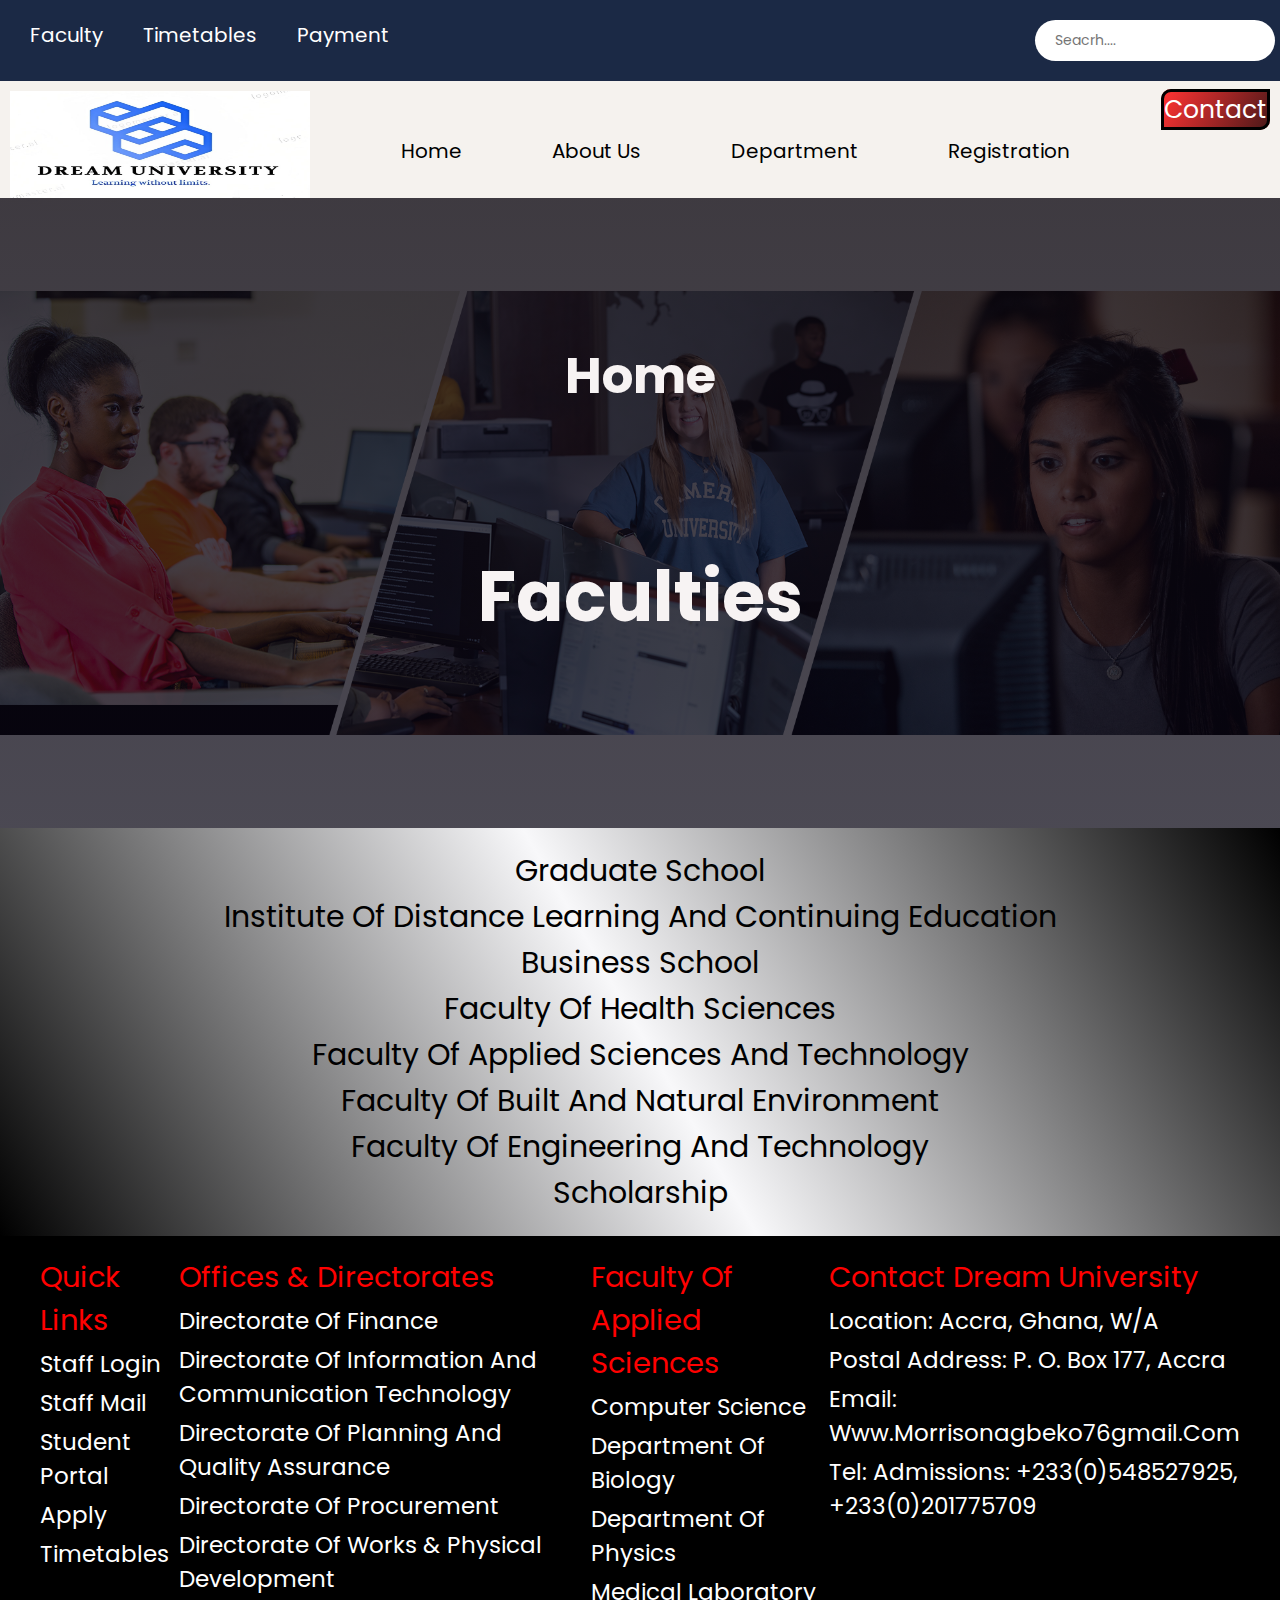
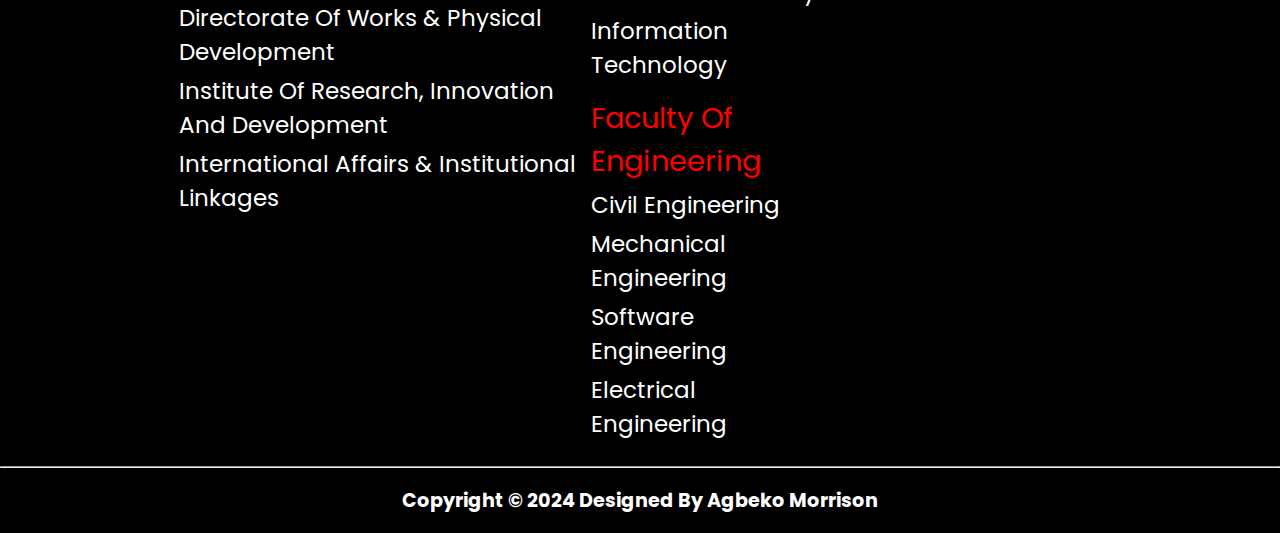
<file: faculty.html>
<!DOCTYPE html>
<html lang="en">
<head>
    <meta charset="UTF-8">
    <meta name="viewport" content="width=device-width, initial-scale=1.0">
    <link
      rel="shortcut icon"
      href="IMAGES/Capture.PNG"
      type="image/x-icon"
    />
    <link rel="stylesheet" href="faculty.css">
    <title>Faculty</title>
</head>
<body>
    <div class="header">
        
        <ul>
            <li><a href="faculty.html">Faculty</a></li>
            <li><a href="timetable.html">Timetables</a></li>
            <li><a href="payment.html">Payment</a></li>
        </ul>
        <div class="seacrh">
            <input type="text" class="seacrh-bar" placeholder="seacrh....">
            
        </div>
    </div>

    <div class="overall">
        <div><img src="IMAGES/logo.jpg" width="300px" height="120px"></div>

        <div class="head">   
        <ul>
            <li><a href="index.html">Home</a></li>
            <li><a href="about us.html">About Us</a></li>
            <li><a href="department.html">Department</a></li>
            <li><a href="registration.html">Registration</a></li>
        </ul>
    </div>
    <div class="contact"><a href="contact.html">Contact</a></div>
    </div>
    <div class="full">
        <h4>Home</h4>
        <h2>Faculties</h2> 
 </div>
 <div class="hea">
   <ul>
        <li><a href="Graduate School">Graduate School</a></li>
        <li><a href="Institute of Distance Learning and Continuing Education">Institute of Distance Learning and Continuing Education</a></li>
        <li><a href="Business School">Business School</a></li>
        <li><a href="Faculty of Health Sciences">Faculty of Health Sciences</a></li>
        <li><a href="Faculty of Applied Sciences and Technology">Faculty of Applied Sciences and Technology</a></li>
        <li><a href="Faculty of Built and Natural Environment">Faculty of Built and Natural Environment</a></li>
        <li><a href="Faculty of Engineering and Technology">Faculty of Engineering and Technology</a></li>
        <li><a href="Scholarship">Scholarship</a></li>

    </ul>
 </div>
 <section id="Last">
    <footer>
        <div class="row1">
            <div class="col-lg-3">
                <ul>
                  <p>Quick Links</p>
                  <li><a href="index.html">Staff Login</a></li>
                  <li><a href="faculty.html">Staff Mail</a></li>
                  <li><a href="departments.html">Student Portal</a></li>
                  <li><a href="registration.html">Apply</a></li>
                  <li><a href="timetables.html">Timetables</a></li>
                </ul> 
            </div>
            <div class="col-lg-3">
              <ul>
                <p>Offices & Directorates</p>
                <li> Directorate of Finance</li>   
                <li>Directorate of Information and Communication Technology</li>
                <li>Directorate of Planning and Quality Assurance</li>
                <li>Directorate of Procurement</li>
                <li>Directorate of Works & Physical Development</li>    
                <li>Directorate of Works & Physical Development</li>
                <li>Institute of Research, Innovation and Development</li>
                <li>International Affairs & Institutional Linkages</li>
              </ul>
          </div>
          <div class="col-lg-3">
            <ul>
              <p>Faculty of Applied Sciences</p>
              <li>Computer Science</li>   
              <li>Department of Biology</li>
              <li>Department of Physics</li>
              <li>Medical Laboratory</li>
              <li>Information Technology</li>

              <p style="padding-top: 10px;">Faculty of Engineering</p>
              <li>Civil Engineering</li>
              <li>Mechanical Engineering</li>
              <li>Software Engineering</li>
              <li>Electrical Engineering</li>
            </ul>
        </div>
            <div class="col-lg-3">
                <ul>
                    <p> Contact Dream University</p>
                    <li>Location: Accra, Ghana, W/A</li>
                    <li>Postal Address: P. O. Box 177, Accra</li>
                    <li>Email: www.morrisonagbeko76gmail.com</li>
                    <li>Tel: Admissions: +233(0)548527925, +233(0)201775709</li>
                </ul>
            </div>
        </div>   
    </footer>
</section>
<hr>
<footer class="bg-dark-1">
<h6 class="m-0 mt-4 text-center text-white text-capitalize">Copyright &copy; 2024 designed by Agbeko Morrison</h6>


</footer>
</body>
</html>
</file>
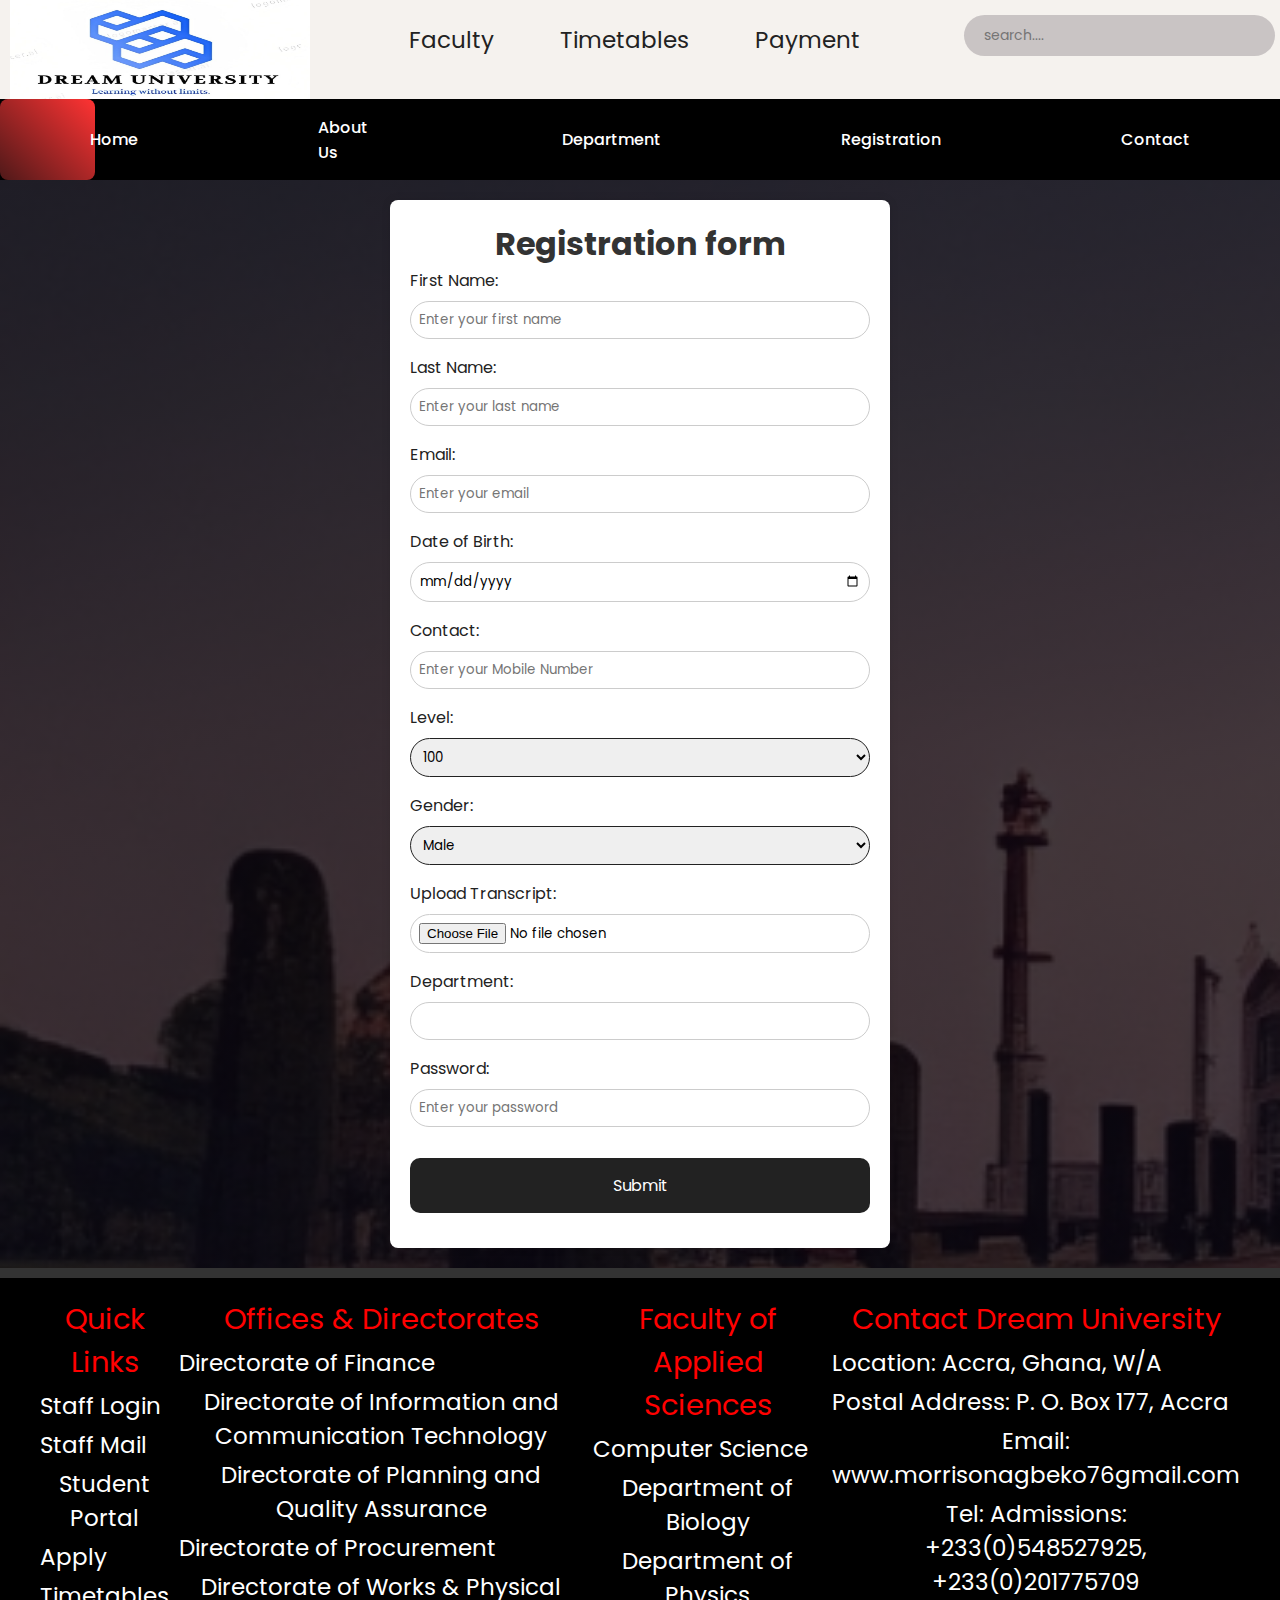
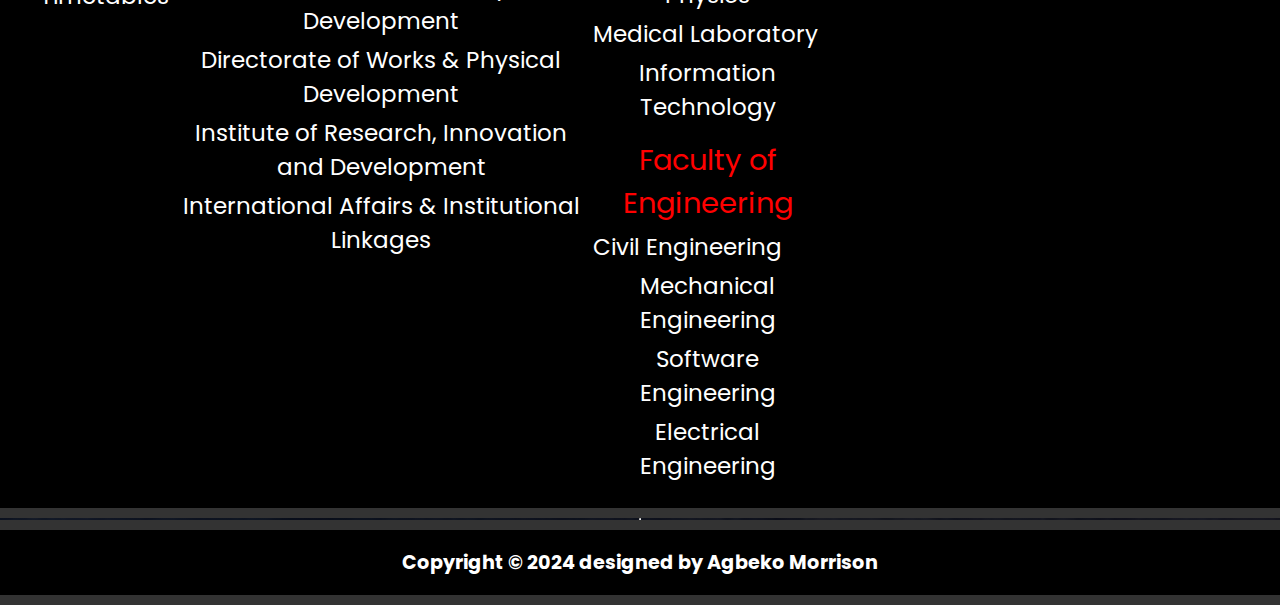
<file: registration.html>
<!DOCTYPE html>
<html lang="en">
<head>
    <meta charset="UTF-8">
    <meta name="viewport" content="width=device-width, initial-scale=1.0">
    <link
      rel="shortcut icon"
      href="IMAGES/Capture.PNG"
      type="image/x-icon"
    />
    <title>Registration</title>
    <link rel="stylesheet" href="registration.css">
</head>
<body>
    <div class="header">
        <div><img src="IMAGES/logo.jpg" width="300px" height="120px"></div>
        <div class="head">
        <ul>
            <li><a href="faculty.html">Faculty</a></li>
            <li><a href="timetable.html">Timetables</a></li>
            <li><a href="payment.html">Payment</a></li>
            <span></span>
        </ul>
      </div>
        <div class="search">
            <input type="text" class="search-bar" placeholder="search....">
            
        </div>
    </div>
        <nav>
            <a href="index.html">Home</a>
            <a href="about us.html">About Us</a>
            <a href="department.html">Department</a>
            <a href="registration.html">Registration</a>
            <a href="contact.html">Contact</a>
            <span></span>
  </nav>
  <div class="main"> 
    <h1>Registration form</h1> 
    <form action=""> 
        <label for="first">First Name:</label> 
        <input type="text" id="first" 
               name="first" 
               placeholder="Enter your first name" required> 

        <label for="last">Last Name:</label> 
        <input type="text" id="last" 
               name="last" 
               placeholder="Enter your last name" required> 

        <label for="email">Email:</label> 
        <input type="email" id="email" 
               name="email" 
               placeholder="Enter your email" required> 

        <label for="dob">Date of Birth:</label> 
        <input type="date" 
               id="dob" name="dob" 
               placeholder="Enter your DOB" required>      

        <label for="mobile">Contact:</label> 
        <input type="text" id="mobile" 
               name="mobile" 
               placeholder="Enter your Mobile Number" required 
               maxlength="10"> 

        <label for="mobile">Level:</label>
        <select id="level" name="level" required> 
            <option value="100">100</option> 
            <option value="200">200</option> 
            <option value="other">300</option> 
            <option value="other">400</option>
        </select>      

        <label for="gender">Gender:</label> 
        <select id="gender" name="gender" required> 
            <option value="male">Male</option> 
            <option value="female">Female</option> 
            <option value="other">Other</option> 
        </select> 

        <label for="gender">Upload Transcript:</label> 
        <input type="file" id="picture" name="picture" accept="image/*" required>

        <label for="">Department:</label>
        <input type="text" id="department" name="department" required>

        <label for="password">Password:</label> 
        <input type="password" id="password" 
               name="password"
               placeholder="Enter your password"
               pattern= 
               "^(?=.\d)(?=.[a-zA-Z])(?=.*[^a-zA-Z0-9])\S{8,}$" required                    
               title="Password must contain at least one number,  
                   one alphabet, one symbol, and be at  
                   least 8 characters long">


        <div class="wrap"> 
            <button type="submit" onclick="solve()"> 
              Submit 
              </button> 
        </div> 
    </form> 
</div>

<footer>
    <div class="row1">
        <div class="col-lg-3">
            <ul>
              <p>Quick Links</p>
              <li><a href="index.html">Staff Login</a></li>
              <li><a href="faculty.html">Staff Mail</a></li>
              <li><a href="departments.html">Student Portal</a></li>
              <li><a href="registration.html">Apply</a></li>
              <li><a href="timetables.html">Timetables</a></li>
            </ul> 
        </div>
        <div class="col-lg-3">
          <ul>
            <p>Offices & Directorates</p>
            <li> Directorate of Finance</li>   
            <li>Directorate of Information and Communication Technology</li>
            <li>Directorate of Planning and Quality Assurance</li>
            <li>Directorate of Procurement</li>
            <li>Directorate of Works & Physical Development</li>    
            <li>Directorate of Works & Physical Development</li>
            <li>Institute of Research, Innovation and Development</li>
            <li>International Affairs & Institutional Linkages</li>
          </ul>
      </div>
      <div class="col-lg-3">
        <ul>
          <p>Faculty of Applied Sciences</p>
          <li>Computer Science</li>   
          <li>Department of Biology</li>
          <li>Department of Physics</li>
          <li>Medical Laboratory</li>
          <li>Information Technology</li>

          <p style="padding-top: 10px;">Faculty of Engineering</p>
          <li>Civil Engineering</li>
          <li>Mechanical Engineering</li>
          <li>Software Engineering</li>
          <li>Electrical Engineering</li>
        </ul>
    </div>
        <div class="col-lg-3">
            <ul>
                <p> Contact Dream University</p>
                <li>Location: Accra, Ghana, W/A</li>
                <li>Postal Address: P. O. Box 177, Accra</li>
                <li>Email: www.morrisonagbeko76gmail.com</li>
                <li>Tel: Admissions: +233(0)548527925, +233(0)201775709</li>
            </ul>
        </div>
    </div>   
</footer>
</section>
<hr>
<footer class="bg-dark-1">
<h6 class="m-0 mt-4 text-center text-white text-capitalize">Copyright &copy; 2024 designed by Agbeko Morrison</h6>


</footer>
</body>
</html>
</file>
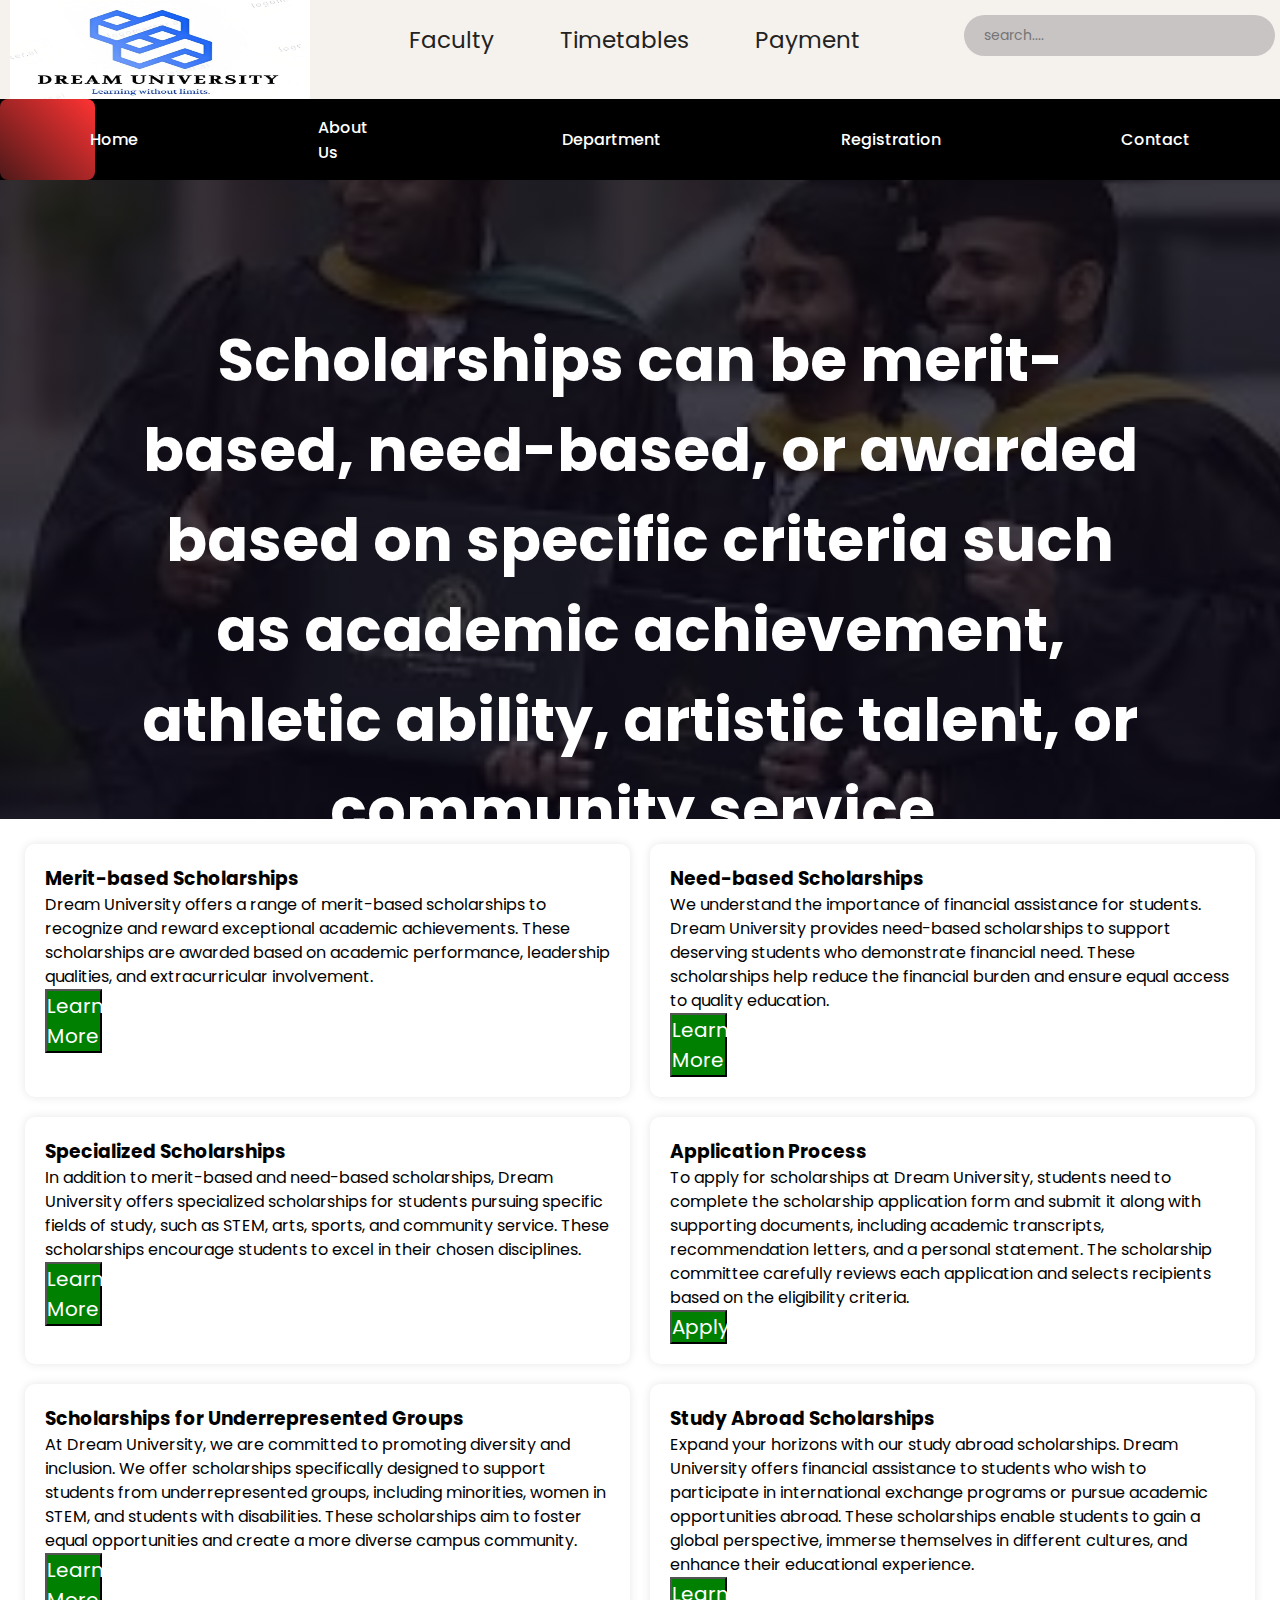
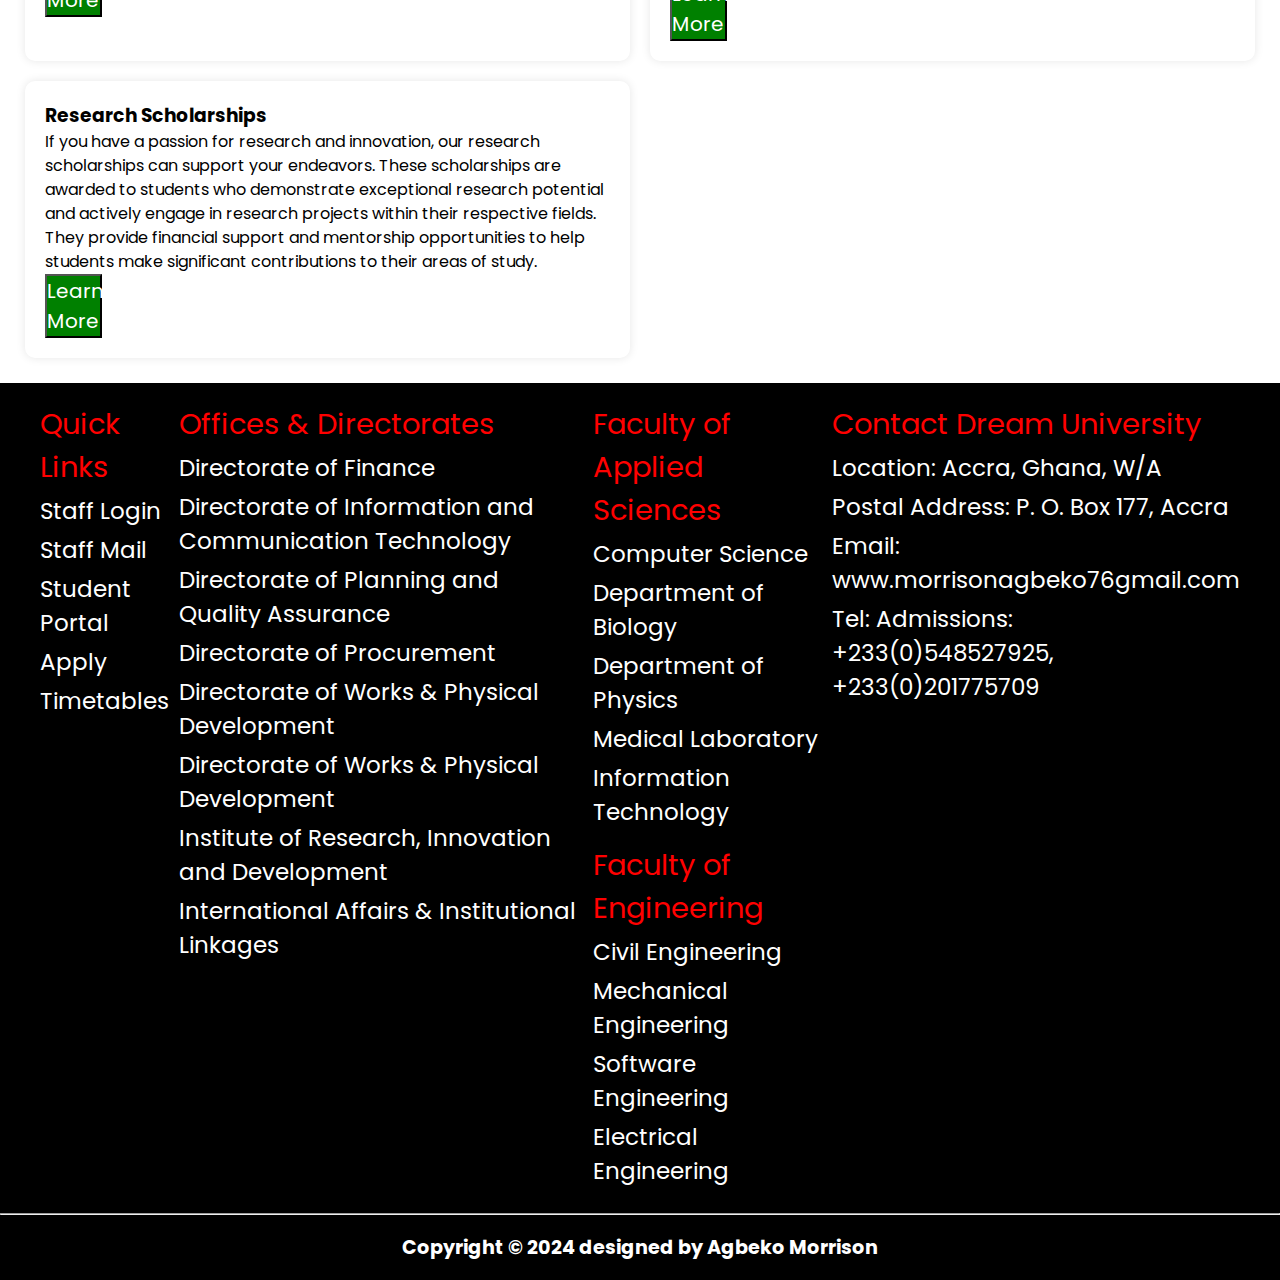
<file: scholarship.html>
<!DOCTYPE html>
<html lang="en">
<head>
    <meta charset="UTF-8">
    <meta name="viewport" content="width=device-width, initial-scale=1.0">
    <link
      rel="shortcut icon"
      href="IMAGES/Capture.PNG"
      type="image/x-icon"
    />
    <link rel="stylesheet" href="schorlar.css">
    <title>Department</title>
</head>
<body>
    <div class="header">
        <div><img src="IMAGES/logo.jpg" width="300px" height="120px"></div>
        <div class="head">
        <ul>
            <li><a href="faculty.html">Faculty</a></li>
            <li><a href="timetable.html">Timetables</a></li>
            <li><a href="payment.html">Payment</a></li>
            <span></span>
        </ul>
      </div>
        <div class="search">
            <input type="text" class="search-bar" placeholder="search....">
            
        </div>
    </div>
        <nav>
            <a href="index.html">Home</a>
            <a href="about us.html">About Us</a>
            <a href="department.html">Department</a>
            <a href="registration.html">Registration</a>
            <a href="contact.html">Contact</a>
            <span></span>
  </nav>

    <div class="full">
        <h4>Scholarships can be merit-based, need-based, or awarded based on specific criteria such as academic achievement, athletic ability, artistic talent, or community service.</h4>
    </div>    

    <div class="special-content">
        <div class="special-box">
            <h3>Merit-based Scholarships</h3>
          <p>
            Dream University offers a range of merit-based scholarships to
            recognize and reward exceptional academic achievements. These
            scholarships are awarded based on academic performance, leadership
            qualities, and extracurricular involvement.
          </p>
          <button><a href="#">Learn More</a></button>
        </div>
        
        <div class="special-box">
            <h3>Need-based Scholarships</h3>
          <p>
            We understand the importance of financial assistance for students.
            Dream University provides need-based scholarships to support
            deserving students who demonstrate financial need. These
            scholarships help reduce the financial burden and ensure equal
            access to quality education.
          </p>
          <button><a href="#">Learn More</a></button>
        </div>

        <div class="special-box">
            <h3>Specialized Scholarships</h3>
          <p>
            In addition to merit-based and need-based scholarships, Dream
            University offers specialized scholarships for students pursuing
            specific fields of study, such as STEM, arts, sports, and community
            service. These scholarships encourage students to excel in their
            chosen disciplines.
          </p>
          <button><a href="#">Learn More</a></button>
        </div>

        <div class="special-box">
            <h3>Application Process</h3>
          <p>
            To apply for scholarships at Dream University, students need to
            complete the scholarship application form and submit it along with
            supporting documents, including academic transcripts, recommendation
            letters, and a personal statement. The scholarship committee
            carefully reviews each application and selects recipients based on
            the eligibility criteria.
          </p>
          <button><a href="#"> Apply </a></button>
        </div>

        <div class="special-box">
            <h3>Scholarships for Underrepresented Groups</h3>
          <p>
            At Dream University, we are committed to promoting diversity and
            inclusion. We offer scholarships specifically designed to support
            students from underrepresented groups, including minorities, women
            in STEM, and students with disabilities. These scholarships aim to
            foster equal opportunities and create a more diverse campus
            community.
          </p>
          <button><a href="#">Learn More</a></button>
        </div>

        <div class="special-box">
            <h3>Study Abroad Scholarships</h3>
            <p>
            Expand your horizons with our study abroad scholarships. Dream
            University offers financial assistance to students who wish to
            participate in international exchange programs or pursue academic
            opportunities abroad. These scholarships enable students to gain a
            global perspective, immerse themselves in different cultures, and
            enhance their educational experience.</p>
            <button><a href="#">Learn More</a></button>
        </div>

        <div class="special-box">
            <h3>Research Scholarships</h3>
          <p>
            If you have a passion for research and innovation, our research
            scholarships can support your endeavors. These scholarships are
            awarded to students who demonstrate exceptional research potential
            and actively engage in research projects within their respective
            fields. They provide financial support and mentorship opportunities
            to help students make significant contributions to their areas of
            study.
          </p>
          <button><a href="#">Learn More</a></button>
        </div>
    </div> 
    
    <section id="Last">
        <footer>
            <div class="row1">
                <div class="col-lg-3">
                    <ul>
                      <p>Quick Links</p>
                      <li><a href="index.html">Staff Login</a></li>
                      <li><a href="faculty.html">Staff Mail</a></li>
                      <li><a href="departments.html">Student Portal</a></li>
                      <li><a href="registration.html">Apply</a></li>
                      <li><a href="timetables.html">Timetables</a></li>
                    </ul> 
                </div>
                <div class="col-lg-3">
                  <ul>
                    <p>Offices & Directorates</p>
                    <li> Directorate of Finance</li>   
                    <li>Directorate of Information and Communication Technology</li>
                    <li>Directorate of Planning and Quality Assurance</li>
                    <li>Directorate of Procurement</li>
                    <li>Directorate of Works & Physical Development</li>    
                    <li>Directorate of Works & Physical Development</li>
                    <li>Institute of Research, Innovation and Development</li>
                    <li>International Affairs & Institutional Linkages</li>
                  </ul>
              </div>
              <div class="col-lg-3">
                <ul>
                  <p>Faculty of Applied Sciences</p>
                  <li>Computer Science</li>   
                  <li>Department of Biology</li>
                  <li>Department of Physics</li>
                  <li>Medical Laboratory</li>
                  <li>Information Technology</li>
    
                  <p style="padding-top: 10px;">Faculty of Engineering</p>
                  <li>Civil Engineering</li>
                  <li>Mechanical Engineering</li>
                  <li>Software Engineering</li>
                  <li>Electrical Engineering</li>
                </ul>
            </div>
                <div class="col-lg-3">
                    <ul>
                        <p> Contact Dream University</p>
                        <li>Location: Accra, Ghana, W/A</li>
                        <li>Postal Address: P. O. Box 177, Accra</li>
                        <li>Email: www.morrisonagbeko76gmail.com</li>
                        <li>Tel: Admissions: +233(0)548527925, +233(0)201775709</li>
                    </ul>
                </div>
            </div>   
        </footer>
    </section>
    <hr>
    <footer class="bg-dark-1">
    <h6 class="m-0 mt-4 text-center text-white text-capitalize">Copyright &copy; 2024 designed by Agbeko Morrison</h6>
    
    
    </footer>
    </body>
    </html>
</file>
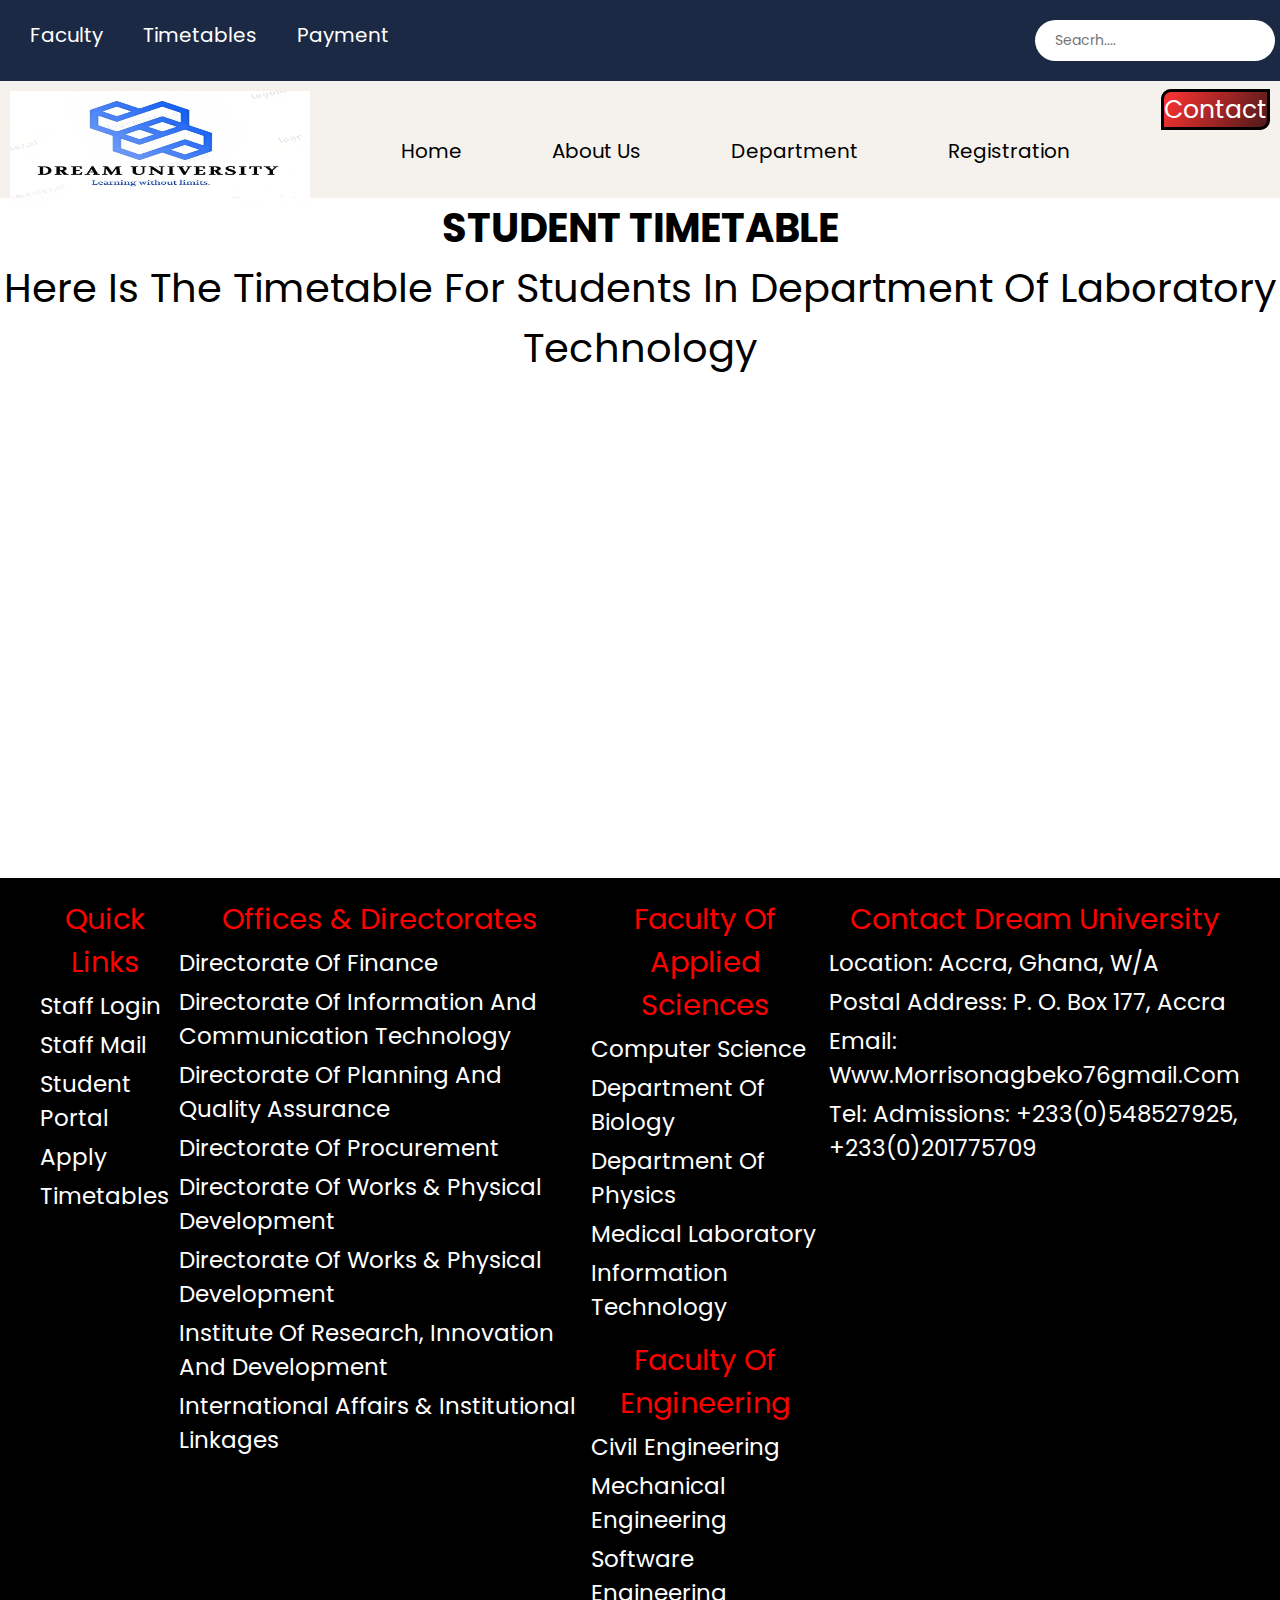
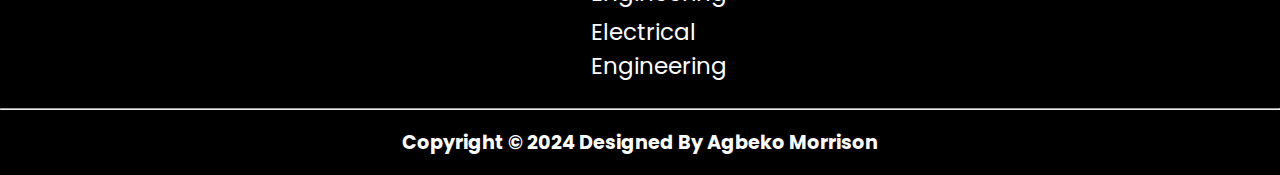
<file: timetable.html>
<html lang="en">
<head>
    <meta charset="UTF-8">
    <meta name="viewport" content="width=device-width, initial-scale=1.0">
    <link
      rel="shortcut icon"
      href="IMAGES/Capture.PNG"
      type="image/x-icon"
    />
    <link rel="stylesheet" href="timetable.css">
    <title>timetable</title>
</head>
<body>
    <div class="header">
        
        <ul>
            <li><a href="faculty.html">Faculty</a></li>
            <li><a href="timetable.html">Timetables</a></li>
            <li><a href="payment.html">Payment</a></li>
        </ul>
        <div class="seacrh">
            <input type="text" class="seacrh-bar" placeholder="seacrh....">
            
        </div>
    </div>

    <div class="overall">
        <div><img src="IMAGES/logo.jpg" width="300px" height="120px"></div>

        <div class="head">   
        <ul>
            <li><a href="index.html">Home</a></li>
            <li><a href="about us.html">About Us</a></li>
            <li><a href="department.html">Department</a></li>
            <li><a href="registration.html">Registration</a></li>
        </ul>
    </div>
    <div class="contact"><a href="contact.html">Contact</a></div>
    </div>

    <section>
    <h1>STUDENT TIMETABLE</h1>
    <p>Here is the timetable for students in Department of Laboratory Technology</p>
    <section id="first-section">
        
    </section>
    <iframe src="IMAGES/Computer Science 2023_24_Sem 1 - Time Table FINAL with BCT1 GPS.pdf " frameborder="0" width="100%" height="500px" class="time-table"></iframe>
    <section id="Last">
        <footer>
            <div class="row1">
                <div class="col-lg-3">
                    <ul>
                      <p>Quick Links</p>
                      <li><a href="index.html">Staff Login</a></li>
                      <li><a href="faculty.html">Staff Mail</a></li>
                      <li><a href="departments.html">Student Portal</a></li>
                      <li><a href="registration.html">Apply</a></li>
                      <li><a href="timetables.html">Timetables</a></li>
                    </ul> 
                </div>
                <div class="col-lg-3">
                  <ul>
                    <p>Offices & Directorates</p>
                    <li> Directorate of Finance</li>   
                    <li>Directorate of Information and Communication Technology</li>
                    <li>Directorate of Planning and Quality Assurance</li>
                    <li>Directorate of Procurement</li>
                    <li>Directorate of Works & Physical Development</li>    
                    <li>Directorate of Works & Physical Development</li>
                    <li>Institute of Research, Innovation and Development</li>
                    <li>International Affairs & Institutional Linkages</li>
                  </ul>
              </div>
              <div class="col-lg-3">
                <ul>
                  <p>Faculty of Applied Sciences</p>
                  <li>Computer Science</li>   
                  <li>Department of Biology</li>
                  <li>Department of Physics</li>
                  <li>Medical Laboratory</li>
                  <li>Information Technology</li>
    
                  <p style="padding-top: 10px;">Faculty of Engineering</p>
                  <li>Civil Engineering</li>
                  <li>Mechanical Engineering</li>
                  <li>Software Engineering</li>
                  <li>Electrical Engineering</li>
                </ul>
            </div>
                <div class="col-lg-3">
                    <ul>
                        <p> Contact Dream University</p>
                        <li>Location: Accra, Ghana, W/A</li>
                        <li>Postal Address: P. O. Box 177, Accra</li>
                        <li>Email: www.morrisonagbeko76gmail.com</li>
                        <li>Tel: Admissions: +233(0)548527925, +233(0)201775709</li>
                    </ul>
                </div>
            </div>   
        </footer>
    </section>
    <hr>
    <footer class="bg-dark-1">
    <h6 class="m-0 mt-4 text-center text-white text-capitalize">Copyright &copy; 2024 designed by Agbeko Morrison</h6>
    
    
    </footer>
    </body>
    </html>
</file>
<file: index.css>
@import url('https://fonts.googleapis.com/css2?family=Poppins:ital,wght@0,100;0,200;0,300;0,400;0,500;0,600;0,700;0,800;0,900;1,100;1,200;1,300;1,400;1,500;1,700;1,800;1,900&display=swap');
*{
    padding: 0;
    margin: 0;
    box-sizing: border-box;
    font-family: 'Poppins', sans-serif;
    transition: all 0.2s linear;
}
body{
   
justify-content: center;
align-items: center;
min-height: 100vh;


}
.header{
    display: flex;
    position: relative;
    width: 100%;
    height: 11vh;
    font-size: 20px;
    padding: 0 10px;
    background: rgb(245, 242, 238);
    background-attachment: fixed;
    justify-content: space-between;
}
.header ul{
    display: flex;
   

    
 }.header .head ul li{
     list-style-type: none;
     text-transform: capitalize;
     margin: 23px;
     font-size: 23px;
     
 }
 
.header .seacrh{
    position: relative;
    width: 240px;
}

.header ul li a{
    text-decoration: none;
    color: #222;
    font-weight: normal;
    text-transform: capitalize;
    padding: 0;
    margin: 10px;
    text-align: center;  
}
.header ul li a:hover{
    font-size: 28px;
    border: 1px solid black;
    border-top-left-radius:10px ;
    border-bottom-right-radius: 10px;
    background: linear-gradient(45deg,#fff,#ff3333);
}
.search-bar{
    position: relative;
    margin: 15px 5px;
    width: 100%;
    padding: 10px 10px 10px 20px;
    border-radius: 30px;
    border: none;
    font-size: 14px;
    transition: 0.6s all ease-in-out;
    background:#c9c4c4;
    
}

.search-bar:focus-visible{
    outline:none;
    box-shadow: 0px 0px 4px 4px #e9093d;
}
nav{
    position: relative;
    justify-content: center;
    align-items: center;
    height: 9vh;
    width: 100%;
    background: black;
    display: flex;
    align-items: center;
    float: left;

}
nav a{
    position: relative;
    display: flex;
    font-size: 1em;
    font-weight: 500;
    color: #fff;
    text-decoration: none;
    padding: 0 90px;
    z-index: 1;
    
}
nav span{
    position: absolute;
    top: 0;
    left: 0;
    width: 95px;
    height: 100%;
    background: linear-gradient(45deg,#4f1919,#ff3333);
    background-attachment: scroll;
    border-radius: 8px;
    transition: .5s;
}
nav a:nth-child(0):hover~span{
    left: 0;
}
nav a:nth-child(1):hover~span{
left: 245px;

}
nav a:nth-child(2):hover~span{
    left: 480px;
    width: 100px;
    }
nav a:nth-child(3):hover~span{
        left: 720px;
        width: 140px;
}
nav a:nth-child(4):hover~span{
    left: 1000px;
    width: 140px;
}
nav a:nth-child(5):hover~span{
    left: 1286px;
}
nav  a:hover{
    font-size:20px ;
}
.full{
    width: 100%;
    height: 80vh;
    background:linear-gradient(to top, #080513ba, #0e0911cc),url(IMAGES/class3.jpg);
    background-repeat: no-repeat;
    background-attachment: scroll;
    background-position: top;
    background-size: cover;
    justify-content: space-between;
    padding: 100px 20px; 
    color: #ffff
    ;
}
.full h4{
    
    margin: 66px;
    padding: 50px;
    font-size: 60px;
    text-align: center;
   
}
.full h5{
    font-size: 20px;
    text-align: center;   
}

.special-content {
    display: grid;
    grid-template-columns: repeat(2, 1fr); 
    gap: 20px;  
    padding: 25px;
    
  }
  
  .special-box {
    background:rgb(245, 242, 238) ;
    padding: 20px;
    border-radius: 10px;
    box-shadow: 0 0 10px rgba(0, 0, 0, 0.1);
  }
  
  .special-box img {
    max-width: 90%;
    border-radius: 10px;
    align-items: center;
  }
  .special-box img:hover{
    max-width: 100%;
  }
  
  .special-box h2 {
    font-size: 20px;
    margin-top: 10px;
    margin-bottom: 15px;
  }
  .special-box h2:hover{
    font-size: 30px;
  }
  
  .special-box p {
    font-size: 16px;
    line-height: 1.5;
  }
  .special-box p:hover{
    font-size: 20px;
  }


  .special-content1 {
    display: grid;
    grid-template-columns: repeat(3, 1fr); 
    gap: 20px;  
    padding: 25px;
    flex-flow: row-reverse wrap;
  }
  .special-box1 {
    background:#fff ;
    padding: 20px;
    border-radius: 10px;
    box-shadow: 0 0 10px rgba(0, 0, 0, 0.1);
  }
  
  .special-box1 img {
    max-width: 90%;
    border-radius: 10px;
    align-items: center;
  }
  .special-box1 img:hover{
    max-width: 100%;
  }
  
  .special-box1 h2 {
    font-size: 20px;
    margin-top: 10px;
    margin-bottom: 15px;
  }
  .special-box1 h2:hover{
    font-size: 30px;
  }
  
  .special-box1 p {
    font-size: 16px;
    line-height: 1.5;
  }
  .special-box1 p:hover{
    font-size: 20px;
  }

  .special-content2 {
    display: grid;
    grid-template-columns: repeat(2, 1fr); 
    gap: 20px;  
    padding: 25px;
    
  }
.department h2{
    text-align: center;
    padding: 10px;
    font-size:30px ;
}
  
  .special-box2 {
    background: #fff; ;
    padding: 20px;
    border-radius: 10px;
    box-shadow: 0 0 10px rgba(0, 0, 0, 0.1);
    
  }
  
  .special-box2 img {
    max-width: 90%;
    border-radius: 10px;
    
  }
  .special-box2 img:hover{
    max-width: 100%;
  }
  
  .special-box2 h2 {
    font-size: 20px;
    margin-top: 10px;
    margin-bottom: 15px;
    color: #222;
  }
  .special-box h2:hover{
    font-size: 30px;
  }
  
  .special-box2 a {
    font-size: 20px;
    
    text-decoration: none;
    color: white;
    text-align: center;
  }
  .special-box2 button{
    width: 10%;
    
    background: green;
    
  }
  .special-box2 button:hover{
    font-size: 25px;
    line-height: 1.7;
    width: 13%;
  }

  .row1{
    display: flex;
    position: relative;
    justify-content: space-between;
    padding: 20px 40px;
    background:black;
    background-repeat: no-repeat;
    background-size: cover;
    gap: 10px;
    
    
    
}
.row1 .col-lg-3 ul li{
    display: flex;
    position: relative;
    text-decoration: none;
    text-wrap: wrap;
    font-size: 15px;
    transition: all 0.2s linear;
    margin: 5px 0;
    color: #fff;
    font-size: 23px;
}
.row1 .col-lg-3 ul li:hover{
    font-size: 25px;
}
.row1 .col-lg-3 ul li a{
    text-decoration: none;
    color: white;
}
.row1 .col-lg-3 ul p{
     font-size:29px;
     color: red;
}
.bg-dark-1  h6{
    text-align: center;
    background-color: black;
    padding: 18px;
    font-size: larger;
    color: #fff;
}
</file>
<file: aboutus.css>
@import url('https://fonts.googleapis.com/css2?family=Poppins:ital,wght@0,100;0,200;0,300;0,400;0,500;0,600;0,700;0,800;0,900;1,100;1,200;1,300;1,400;1,500;1,700;1,800;1,900&display=swap');
*{
    padding: 0;
    margin: 0;
    box-sizing: border-box;
    font-family: 'Poppins', sans-serif;
    transition: all 0.2s linear;
}
body{
   
justify-content: center;
align-items: center;
min-height: 100vh;


}
.header{
    display: flex;
    position: relative;
    width: 100%;
    height: 11vh;
    font-size: 20px;
    padding: 0 10px;
    background: rgb(245, 242, 238);
    background-attachment: fixed;
    justify-content: space-between;
}
.header ul{
    display: flex;
   

    
 }.header .head ul li{
     list-style-type: none;
     text-transform: capitalize;
     margin: 23px;
     font-size: 23px;
     
 }
 
.header .seacrh{
    position: relative;
    width: 240px;
}

.header ul li a{
    text-decoration: none;
    color: #222;
    font-weight: normal;
    text-transform: capitalize;
    padding: 0;
    margin: 10px;
    text-align: center;  
}
.header ul li a:hover{
    font-size: 28px;
    border: 1px solid black;
    border-top-left-radius:10px ;
    border-bottom-right-radius: 10px;
    background: linear-gradient(45deg,#fff,#ff3333);
}
.search-bar{
    position: relative;
    margin: 15px 5px;
    width: 100%;
    padding: 10px 10px 10px 20px;
    border-radius: 30px;
    border: none;
    font-size: 14px;
    transition: 0.6s all ease-in-out;
    background:#c9c4c4;
    
}

.search-bar:focus-visible{
    outline:none;
    box-shadow: 0px 0px 4px 4px #e9093d;
}
nav{
    position: relative;
    justify-content: center;
    align-items: center;
    height: 9vh;
    width: 100%;
    background: black;
    display: flex;
    align-items: center;
    float: left;

}
nav a{
    position: relative;
    display: flex;
    font-size: 1em;
    font-weight: 500;
    color: #fff;
    text-decoration: none;
    padding: 0 90px;
    z-index: 1;
    
}
nav span{
    position: absolute;
    top: 0;
    left: 0;
    width: 95px;
    height: 100%;
    background: linear-gradient(45deg,#4f1919,#ff3333);
    background-attachment: scroll;
    border-radius: 8px;
    transition: .5s;
}
nav a:nth-child(0):hover~span{
    left: 0;
}
nav a:nth-child(1):hover~span{
left: 245px;

}
nav a:nth-child(2):hover~span{
    left: 480px;
    width: 100px;
    }
nav a:nth-child(3):hover~span{
        left: 720px;
        width: 140px;
}
nav a:nth-child(4):hover~span{
    left: 1000px;
    width: 140px;
}
nav a:nth-child(5):hover~span{
    left: 1286px;
}
nav  a:hover{
    font-size:20px ;
}
.full{
    width: 100%;
    height: 80vh;
    background:linear-gradient(to top, #080513ba, #0e0911cc),url(IMAGES/Aboutus.jpg);
    background-repeat: no-repeat;
    background-attachment: scroll;
    background-position:  center;
    background-size: cover;
    justify-content: space-between;
    padding: 100px 20px; 
    color: #ffff
    ;
}
.full h2{
    
    margin: 130px;
    padding: 50px;
    font-size: 60px;
    text-align: center;
}
.pre{
   font-size: 25px;
   margin: 20px;
}
.special-content {
    display: grid;
    grid-template-columns: repeat(3, 1fr); 
    gap: 20px;  
    padding: 25px;
    width: 1500px;
    margin: 0 70px;
    
  }
  
  .special-box {
    background:rgb(245, 242, 238) ;
    padding: 20px;
    border-radius: 10px;
    box-shadow: 0 0 10px rgba(0, 0, 0, 0.1);
    font-size: 25px;
  }  
  .special-box h2 {
    font-size: 20px;
    margin-top: 10px;
    margin-bottom: 15px;
    font-size: 25px
  }
  .special-box h2:hover{
    font-size: 30px;
  }
  
  .special-box p {
    font-size: 25px;
    line-height: 1.5;
  }
  .special-box p:hover{
    font-size: 20px;
  }
  .row1{
    display: flex;
    position: relative;
    justify-content: space-between;
    padding: 20px 40px;
    background:black;
    background-repeat: no-repeat;
    background-size: cover;
    gap: 10px;
    
    
    
}
.row1 .col-lg-3 ul li{
    display: flex;
    position: relative;
    text-decoration: none;
    text-wrap: wrap;
    font-size: 15px;
    transition: all 0.2s linear;
    margin: 5px 0;
    color: #fff;
    font-size: 23px;
}
.row1 .col-lg-3 ul li:hover{
    font-size: 25px;
}
.row1 .col-lg-3 ul li a{
    text-decoration: none;
    color: white;
}
.row1 .col-lg-3 ul p{
     font-size:29px;
     color: red;
}
.bg-dark-1  h6{
    text-align: center;
    background-color: black;
    padding: 18px;
    font-size: larger;
    color: #fff;
}
</file>
<file: acsupport.css>
@import url('https://fonts.googleapis.com/css2?family=Poppins:ital,wght@0,100;0,200;0,300;0,400;0,500;0,600;0,700;0,800;0,900;1,100;1,200;1,300;1,400;1,500;1,700;1,800;1,900&display=swap');
*{
    padding: 0;
    margin: 0;
    box-sizing: border-box;
    font-family: 'Poppins', sans-serif;
    transition: all 0.2s linear;
}
body{
   
justify-content: center;
align-items: center;
min-height: 100vh;


}
.header{
    display: flex;
    position: relative;
    width: 100%;
    height: 11vh;
    font-size: 20px;
    padding: 0 10px;
    background: rgb(245, 242, 238);
    background-attachment: fixed;
    justify-content: space-between;
}
.header ul{
    display: flex;
   

    
 }.header .head ul li{
     list-style-type: none;
     text-transform: capitalize;
     margin: 23px;
     font-size: 23px;
     
 }
 
.header .seacrh{
    position: relative;
    width: 240px;
}

.header ul li a{
    text-decoration: none;
    color: #222;
    font-weight: normal;
    text-transform: capitalize;
    padding: 0;
    margin: 10px;
    text-align: center;  
}
.header ul li a:hover{
    font-size: 28px;
    border: 1px solid black;
    border-top-left-radius:10px ;
    border-bottom-right-radius: 10px;
    background: linear-gradient(45deg,#fff,#ff3333);
}
.search-bar{
    position: relative;
    margin: 15px 5px;
    width: 100%;
    padding: 10px 10px 10px 20px;
    border-radius: 30px;
    border: none;
    font-size: 14px;
    transition: 0.6s all ease-in-out;
    background:#c9c4c4;
    
}

.search-bar:focus-visible{
    outline:none;
    box-shadow: 0px 0px 4px 4px #e9093d;
}
nav{
    position: relative;
    justify-content: center;
    align-items: center;
    height: 9vh;
    width: 100%;
    background: black;
    display: flex;
    align-items: center;
    float: left;

}
nav a{
    position: relative;
    display: flex;
    font-size: 1em;
    font-weight: 500;
    color: #fff;
    text-decoration: none;
    padding: 0 90px;
    z-index: 1;
    
}
nav span{
    position: absolute;
    top: 0;
    left: 0;
    width: 95px;
    height: 100%;
    background: linear-gradient(45deg,#4f1919,#ff3333);
    background-attachment: scroll;
    border-radius: 8px;
    transition: .5s;
}
nav a:nth-child(0):hover~span{
    left: 0;
}
nav a:nth-child(1):hover~span{
left: 245px;

}
nav a:nth-child(2):hover~span{
    left: 480px;
    width: 100px;
    }
nav a:nth-child(3):hover~span{
        left: 720px;
        width: 140px;
}
nav a:nth-child(4):hover~span{
    left: 1000px;
    width: 140px;
}
nav a:nth-child(5):hover~span{
    left: 1286px;
}
nav  a:hover{
    font-size:20px ;
}
.full{
    width: 100%;
    height: 80vh;
    background:linear-gradient(to top, #080513ba, #0e0911cc),url(IMAGES/class3.jpg);
    background-repeat: no-repeat;
    background-attachment: scroll;
    background-position: top;
    background-size: cover;
    justify-content: space-between;
    padding: 100px 20px; 
    color: #ffff
    ;
}
.full h4{
    
    margin: 66px;
    padding: 50px;
    font-size: 60px;
    text-align: center;
   
}
.full h5{
    font-size: 20px;
    text-align: center;   
}

.special-content {
    display: grid;
    grid-template-columns: repeat(2, 1fr); 
    gap: 20px;  
    padding: 25px;
    
  }
  
  .special-box {
    background:rgb(245, 242, 238) ;
    padding: 20px;
    border-radius: 10px;
    box-shadow: 0 0 10px rgba(0, 0, 0, 0.1);
  }
  
  .special-box img {
    max-width: 90%;
    border-radius: 10px;
    align-items: center;
  }
  .special-box img:hover{
    max-width: 100%;
  }
  
  .special-box h2 {
    font-size: 20px;
    margin-top: 10px;
    margin-bottom: 15px;
  }
  .special-box h2:hover{
    font-size: 30px;
  }
  
  .special-box p {
    font-size: 16px;
    line-height: 1.5;
  }
  .special-box p:hover{
    font-size: 20px;
  }


  .special-content1 {
    display: grid;
    grid-template-columns: repeat(3, 1fr); 
    gap: 20px;  
    padding: 25px;
    flex-flow: row-reverse wrap;
  }
  .special-box1 {
    background:#fff ;
    padding: 20px;
    border-radius: 10px;
    box-shadow: 0 0 10px rgba(0, 0, 0, 0.1);
  }
  
  .special-box1 img {
    max-width: 90%;
    border-radius: 10px;
    align-items: center;
  }
  .special-box1 img:hover{
    max-width: 100%;
  }
  
  .special-box1 h2 {
    font-size: 20px;
    margin-top: 10px;
    margin-bottom: 15px;
  }
  .special-box1 h2:hover{
    font-size: 30px;
  }
  
  .special-box1 p {
    font-size: 16px;
    line-height: 1.5;
  }
  .special-box1 p:hover{
    font-size: 20px;
  }

  .special-content2 {
    display: grid;
    grid-template-columns: repeat(2, 1fr); 
    gap: 20px;  
    padding: 25px;
    
  }
.department h2{
    text-align: center;
    padding: 10px;
    font-size:30px ;
}
  
  .special-box {
    background: #fff; ;
    padding: 20px;
    border-radius: 10px;
    box-shadow: 0 0 10px rgba(0, 0, 0, 0.1);
    
  }
  
  .special-box img {
    max-width: 90%;
    border-radius: 10px;
    
  }
  .special-box img:hover{
    max-width: 100%;
  }
  
  .special-box h2 {
    font-size: 20px;
    margin-top: 10px;
    margin-bottom: 15px;
    color: #222;
  }
  .special-box h2:hover{
    font-size: 30px;
  }
  
  .special-box a {
    font-size: 20px;
    
    text-decoration: none;
    color: white;
    text-align: center;
  }
  .special-box button{
    width: 10%;
    
    background: green;
    
  }
  .special-box button:hover{
    font-size: 25px;
    line-height: 1.7;
    width: 13%;
  }

  .row1{
    display: flex;
    position: relative;
    justify-content: space-between;
    padding: 20px 40px;
    background:black;
    background-repeat: no-repeat;
    background-size: cover;
    gap: 10px;
    
    
    
}
.row1 .col-lg-3 ul li{
    display: flex;
    position: relative;
    text-decoration: none;
    text-wrap: wrap;
    font-size: 15px;
    transition: all 0.2s linear;
    margin: 5px 0;
    color: #fff;
    font-size: 23px;
}
.row1 .col-lg-3 ul li:hover{
    font-size: 25px;
}
.row1 .col-lg-3 ul li a{
    text-decoration: none;
    color: white;
}
.row1 .col-lg-3 ul p{
     font-size:29px;
     color: red;
}
.bg-dark-1  h6{
    text-align: center;
    background-color: black;
    padding: 18px;
    font-size: larger;
    color: #fff;
}
</file>
<file: contact.css>
@import url('https://fonts.googleapis.com/css2?family=Poppins:ital,wght@0,100;0,200;0,300;0,400;0,500;0,600;0,700;0,800;0,900;1,100;1,200;1,300;1,400;1,500;1,700;1,800;1,900&display=swap');
*{
    padding: 0;
    margin: 0;
    box-sizing: border-box;
    font-family: 'Poppins', sans-serif;
    transition: all 0.2s linear;
}
body{
   
justify-content: center;
align-items: center;
min-height: 100vh;


}
.header{
    display: flex;
    position: relative;
    width: 100%;
    height: 11vh;
    font-size: 20px;
    padding: 0 10px;
    background: rgb(245, 242, 238);
    background-attachment: fixed;
    justify-content: space-between;
}
.header ul{
    display: flex;
   

    
 }.header .head ul li{
     list-style-type: none;
     text-transform: capitalize;
     margin: 23px;
     font-size: 23px;
     
 }
 
.header .seacrh{
    position: relative;
    width: 240px;
}

.header ul li a{
    text-decoration: none;
    color: #222;
    font-weight: normal;
    text-transform: capitalize;
    padding: 0;
    margin: 10px;
    text-align: center;  
}
.header ul li a:hover{
    font-size: 28px;
    border: 1px solid black;
    border-top-left-radius:10px ;
    border-bottom-right-radius: 10px;
    background: linear-gradient(45deg,#fff,#ff3333);
}
.search-bar{
    position: relative;
    margin: 15px 5px;
    width: 100%;
    padding: 10px 10px 10px 20px;
    border-radius: 30px;
    border: none;
    font-size: 14px;
    transition: 0.6s all ease-in-out;
    background:#c9c4c4;
    
}

.search-bar:focus-visible{
    outline:none;
    box-shadow: 0px 0px 4px 4px #e9093d;
}
nav{
    position: relative;
    justify-content: center;
    align-items: center;
    height: 9vh;
    width: 100%;
    background: black;
    display: flex;
    align-items: center;
    float: left;

}
nav a{
    position: relative;
    display: flex;
    font-size: 1em;
    font-weight: 500;
    color: #fff;
    text-decoration: none;
    padding: 0 90px;
    z-index: 1;
    
}
nav span{
    position: absolute;
    top: 0;
    left: 0;
    width: 95px;
    height: 100%;
    background: linear-gradient(45deg,#4f1919,#ff3333);
    background-attachment: scroll;
    border-radius: 8px;
    transition: .5s;
}
nav a:nth-child(0):hover~span{
    left: 0;
}
nav a:nth-child(1):hover~span{
left: 245px;

}
nav a:nth-child(2):hover~span{
    left: 480px;
    width: 100px;
    }
nav a:nth-child(3):hover~span{
        left: 720px;
        width: 140px;
}
nav a:nth-child(4):hover~span{
    left: 1000px;
    width: 140px;
}
nav a:nth-child(5):hover~span{
    left: 1286px;
}
nav  a:hover{
    font-size:20px ;
}

.full{
    width: 100%;
    height: 80vh;
    background:linear-gradient(to top, #080513ba, #0e0911cc),url(IMAGES/contact.jpg);
    background-repeat: no-repeat;
    background-attachment: scroll;
    background-position: top;
    background-size: cover;
    justify-content: space-between;
    padding: 100px 20px; 
    color: #ffff
    ;
}
.full h2{
    
    margin: 66px;
    padding: 50px;
    font-size: 60px;
    text-align: center;
   
}
.full p{
    font-size: 20px;
    text-align: center;   
}
.row1{
    display: flex;
    position: relative;
    justify-content: space-between;
    padding: 20px 40px;
    background:black;
    background-repeat: no-repeat;
    background-size: cover;
    gap: 10px;
    
    
    
}
.row1 .col-lg-3 ul li{
    display: flex;
    position: relative;
    text-decoration: none;
    text-wrap: wrap;
    font-size: 15px;
    transition: all 0.2s linear;
    margin: 5px 0;
    color: #fff;
    font-size: 23px;
}
.row1 .col-lg-3 ul li:hover{
    font-size: 25px;
}
.row1 .col-lg-3 ul li a{
    text-decoration: none;
    color: white;
}
.row1 .col-lg-3 ul p{
     font-size:29px;
     color: red;
}
.bg-dark-1  h6{
    text-align: center;
    background-color: black;
    padding: 18px;
    font-size: larger;
    color: #fff;
}
</file>
<file: department.css>
@import url('https://fonts.googleapis.com/css2?family=Poppins:ital,wght@0,100;0,200;0,300;0,400;0,500;0,600;0,700;0,800;0,900;1,100;1,200;1,300;1,400;1,500;1,700;1,800;1,900&display=swap');
*{
    padding: 0;
    margin: 0;
    box-sizing: border-box;
    font-family: 'Poppins', sans-serif; 
    text-transform: capitalize; 
    transition: all 0.2s linear;
}
.header{
    display: flex;
    position: relative;
    width: 100%;
    height: 11vh;
    font-size: 20px;
    padding: 0 10px;
    background: rgb(245, 242, 238);
    background-attachment: fixed;
    justify-content: space-between;
}
.header ul{
    display: flex;
   

    
 }.header .head ul li{
     list-style-type: none;
     text-transform: capitalize;
     margin: 23px;
     font-size: 23px;
     
 }
 
.header .seacrh{
    position: relative;
    width: 240px;
}

.header ul li a{
    text-decoration: none;
    color: #222;
    font-weight: normal;
    text-transform: capitalize;
    padding: 0;
    margin: 10px;
    text-align: center;  
}
.header ul li a:hover{
    font-size: 28px;
    border: 1px solid black;
    border-top-left-radius:10px ;
    border-bottom-right-radius: 10px;
    background: linear-gradient(45deg,#fff,#ff3333);
}
.search-bar{
    position: relative;
    margin: 15px 5px;
    width: 100%;
    padding: 10px 10px 10px 20px;
    border-radius: 30px;
    border: none;
    font-size: 14px;
    transition: 0.6s all ease-in-out;
    background:#c9c4c4;
    
}

.search-bar:focus-visible{
    outline:none;
    box-shadow: 0px 0px 4px 4px #e9093d;
}
nav{
    position: relative;
    justify-content: center;
    align-items: center;
    height: 9vh;
    width: 100%;
    background: black;
    display: flex;
    align-items: center;
    float: left;

}
nav a{
    position: relative;
    display: flex;
    font-size: 1em;
    font-weight: 500;
    color: #fff;
    text-decoration: none;
    padding: 0 90px;
    z-index: 1;
    
}
nav span{
    position: absolute;
    top: 0;
    left: 0;
    width: 95px;
    height: 100%;
    background: linear-gradient(45deg,#4f1919,#ff3333);
    background-attachment: scroll;
    border-radius: 8px;
    transition: .5s;
}
nav a:nth-child(0):hover~span{
    left: 0;
}
nav a:nth-child(1):hover~span{
left: 245px;

}
nav a:nth-child(2):hover~span{
    left: 480px;
    width: 100px;
    }
nav a:nth-child(3):hover~span{
        left: 720px;
        width: 140px;
}
nav a:nth-child(4):hover~span{
    left: 1000px;
    width: 140px;
}
nav a:nth-child(5):hover~span{
    left: 1286px;
}
nav  a:hover{
    font-size:20px ;
}
.full{
    height: 70vh;
  width: 100%;
  color: white;
  font: bold 6.5em/2em monospace;
  display: flex;
  justify-content: center;
  align-items: center; 
  background: linear-gradient(to top, #080513ba, #0e0911cc), url(IMAGES/dep.jpg) no-repeat top center;
  background-size: cover;
  background-position: center;
}
.full h2{
    text-align: center;
    margin: 200px;
    font-size: 60px;
}
.per{
    font-size: 25px;
    margin: 20px;
}
.per1{
    font-size: 25px;
    margin: 20px;
}

.special-content {
    display: grid;
    grid-template-columns: repeat(2, 1fr); 
    gap: 20px;  
    padding: 25px;
    
  }
  
  .special-box {
    background:rgb(245, 242, 238) ;
    padding: 20px;
    border-radius: 10px;
    box-shadow: 0 0 10px rgba(0, 0, 0, 0.1);
  }
  
  .special-box img {
    max-width: 90%;
    border-radius: 10px;
    align-items: center;
  }
  .special-box img:hover{
    max-width: 100%;
  }
  
  .special-box h2 {
    font-size: 20px;
    margin-top: 10px;
    margin-bottom: 15px;
  }
  .special-box h2:hover{
    font-size: 30px;
  }
  
  .special-box p {
    font-size: 16px;
    line-height: 1.5;
  }
  .special-box p:hover{
    font-size: 20px;
  }
.call{
    display: grid;
    grid-template-columns: repeat(1, 1fr); 
    padding: 25px;
    text-align: center;
}

.row1{
    display: flex;
    position: relative;
    justify-content: space-between;
    padding: 20px 40px;
    background:black;
    background-repeat: no-repeat;
    background-size: cover;
    gap: 10px;
    
    
    
}
.row1 .col-lg-3 ul li{
    display: flex;
    position: relative;
    text-decoration: none;
    text-wrap: wrap;
    font-size: 15px;
    transition: all 0.2s linear;
    margin: 5px 0;
    color: #fff;
    font-size: 23px;
}
.row1 .col-lg-3 ul li:hover{
    font-size: 25px;
}
.row1 .col-lg-3 ul li a{
    text-decoration: none;
    color: white;
}
.row1 .col-lg-3 ul p{
     font-size:29px;
     color: red;
}
.bg-dark-1  h6{
    text-align: center;
    background-color: black;
    padding: 18px;
    font-size: larger;
    color: #fff;
}
</file>
<file: faculty.css>
@import url('https://fonts.googleapis.com/css2?family=Poppins:ital,wght@0,100;0,200;0,300;0,400;0,500;0,600;0,700;0,800;0,900;1,100;1,200;1,300;1,400;1,500;1,700;1,800;1,900&display=swap');
*{
    padding: 0;
    margin: 0;
    box-sizing: border-box;
    font-family: 'Poppins', sans-serif; 
    text-transform: capitalize; 
    transition: all 0.2s linear;
}
.header{
    display: flex;
    position: relative;
    width: 100%;
    height: 9vh;
    font-size: 20px;
    padding: 10px 10px;
    background-color:  #1b2945;
    background-attachment: fixed;
    justify-content: space-between;
}

.header .seacrh{
    position: relative;
    width: 240px;

}
.header ul{
    display: flex;
   

    
 }.header ul li{
     list-style-type: none;
     text-transform: capitalize;
 }
 
 .header ul li a{
     text-decoration: none;
     color: #fff;
     font-weight: normal;
     text-transform: capitalize;
     padding: 0 10px;
     margin: 10px;
     float: inline-start;
     
 }
 .header ul li a:hover{
    color: green;
    background: #fff;
    border: 1px solid #fff;
    border-top-left-radius: 10px;
    border-bottom-right-radius: 10px;
    font-size: 25px
    
 }
.seacrh-bar{
    position: relative;
    margin: 10px 5px;
    width: 100%;
    padding: 10px 10px 10px 20px;
    border-radius: 40px;
    border: none;
    font-size: 14px;
    transition: 0.6s all ease-in-out;
}
.seacrh-bar:focus-visible{
    outline:none;
    box-shadow: 0px 0px 6px 6px #e9093d;
}
.overall{
    position: relative;
    display: flex;
    width: 100%;
    height: 13vh;
    justify-content: space-between;
    padding: 10px 10px;
    background-color:rgb(245, 242, 238);
}
.overall .head ul li a:hover{
        color:white;
        font-size: 27px;
        border: 1px solid black;
        border-top-left-radius: 10px;
        border-bottom-right-radius: 10px;
        background: linear-gradient(-60deg,#4f1919,#ff3333);
}
.head ul{
    display: flex; 
}
.head ul li{
margin-left:50px;
list-style-type: none;
padding: 20px;
margin: 25px;
}

.head ul li a{
text-decoration: none;
font-size:20px;
color: black;

}
.contact a{
text-decoration: none;
font-size: 25px;
color: #fff;
background:linear-gradient( -60deg,#4f1919,#ff3333);
border: 3px solid black;
border-top-left-radius: 10px;
border-bottom-right-radius: 10px;
}
.contact a:hover{
font-size:30px;
background:black ;
color: rgb(241, 235, 235);
}
.full{
    position: relative;
    width: 100%;
    height: 70vh;
    background:linear-gradient(to top, #080513ba, #0e0911cc),url(IMAGES/Computer_Tech.jpg); 
    background-repeat: no-repeat;
    background-attachment: scroll;
    background-position: center;
    background-size: 100%;
    justify-content: space-between;
    padding:10px 30px;  
    color: rgb(247, 243, 243);
    
    
}
.full h4{
    margin: 60px;
    padding: 70px;
    font-size: 50px;
    text-align: center;
    
}
.full h2{
    font-size: 70px;
    text-align: center;
}
.hea{
    position: relative;
    padding: 20px 30px;
    background:linear-gradient(60deg, black,rgb(248, 248, 250),black) ;
}
.hea ul li{
    text-decoration: none;
    list-style-type: none;
    text-align: center;
    font-size: 30px;
   
}
.hea ul li a{
     text-decoration: none;
     list-style-type:none;
     color: black;

}
.hea ul li a:hover{
    font-size: 40px;
    color: blue;
}
.row1{
    display: flex;
    position: relative;
    justify-content: space-between;
    padding: 20px 40px;
    background:black;
    background-repeat: no-repeat;
    background-size: cover;
    gap: 10px;
    
    
    
}
.row1 .col-lg-3 ul li{
    display: flex;
    position: relative;
    text-decoration: none;
    text-wrap: wrap;
    font-size: 15px;
    transition: all 0.2s linear;
    margin: 5px 0;
    color: #fff;
    font-size: 23px;
}
.row1 .col-lg-3 ul li:hover{
    font-size: 25px;
}
.row1 .col-lg-3 ul li a{
    text-decoration: none;
    color: white;
}
.row1 .col-lg-3 ul p{
     font-size:29px;
     color: red;
}
.bg-dark-1  h6{
    text-align: center;
    background-color: black;
    padding: 18px;
    font-size: larger;
    color: #fff;
}
</file>
<file: registration.css>
@import url('https://fonts.googleapis.com/css2?family=Poppins:ital,wght@0,100;0,200;0,300;0,400;0,500;0,600;0,700;0,800;0,900;1,100;1,200;1,300;1,400;1,500;1,700;1,800;1,900&display=swap');
*{
    padding: 0;
    margin: 0;
    box-sizing: border-box;
    font-family: 'Poppins', sans-serif;
    transition: all 0.2s linear;
}
body{
   
justify-content: center;
align-items: center;
min-height: 100vh;


}
.header{
    display: flex;
    position: relative;
    width: 100%;
    height: 11vh;
    font-size: 20px;
    padding: 0 10px;
    background: rgb(245, 242, 238);
    background-attachment: fixed;
    justify-content: space-between;
}
.header ul{
    display: flex;
   

    
 }.header .head ul li{
     list-style-type: none;
     text-transform: capitalize;
     margin: 23px;
     font-size: 23px;
     
 }
 
.header .seacrh{
    position: relative;
    width: 240px;
}

.header ul li a{
    text-decoration: none;
    color: #222;
    font-weight: normal;
    text-transform: capitalize;
    padding: 0;
    margin: 10px;
    text-align: center;  
}
.header ul li a:hover{
    font-size: 28px;
    border: 1px solid black;
    border-top-left-radius:10px ;
    border-bottom-right-radius: 10px;
    background: linear-gradient(45deg,#fff,#ff3333);
}
.search-bar{
    position: relative;
    margin: 15px 5px;
    width: 100%;
    padding: 10px 10px 10px 20px;
    border-radius: 30px;
    border: none;
    font-size: 14px;
    transition: 0.6s all ease-in-out;
    background:#c9c4c4;
    
}

.search-bar:focus-visible{
    outline:none;
    box-shadow: 0px 0px 4px 4px #e9093d;
}
nav{
    position: relative;
    justify-content: center;
    align-items: center;
    height: 9vh;
    width: 100%;
    background: black;
    display: flex;
    align-items: center;
    float: left;

}
nav a{
    position: relative;
    display: flex;
    font-size: 1em;
    font-weight: 500;
    color: #fff;
    text-decoration: none;
    padding: 0 90px;
    z-index: 1;
    
}
nav span{
    position: absolute;
    top: 0;
    left: 0;
    width: 95px;
    height: 100%;
    background: linear-gradient(45deg,#4f1919,#ff3333);
    background-attachment: scroll;
    border-radius: 8px;
    transition: .5s;
}
nav a:nth-child(0):hover~span{
    left: 0;
}
nav a:nth-child(1):hover~span{
left: 245px;

}
nav a:nth-child(2):hover~span{
    left: 480px;
    width: 100px;
    }
nav a:nth-child(3):hover~span{
        left: 720px;
        width: 140px;
}
nav a:nth-child(4):hover~span{
    left: 1000px;
    width: 140px;
}
nav a:nth-child(5):hover~span{
    left: 1286px;
}
nav  a:hover{
    font-size:20px ;
}
.main{
    background-color: #fff;
            padding: 20px;
            border-radius: 8px;
            box-shadow: 0 0 10px rgba(0, 0, 0, 0.1);
            width: 350px;
            margin-top: 20px;
}
body {
    font-family: Arial, sans-serif;
    background:linear-gradient(to top, #080513ba, #0e0911cc),url(IMAGES/backg.png) ;
    margin: 0;
    background-repeat: no-repeat;
    background-size: cover;
    padding: 0;
    display: flex;
    flex-direction: column;
    align-items: center;
    justify-content: center;
    min-height: 100vh;
}
.main {
    background-color: #fff;
    padding: 20px;
    border-radius: 8px;
    box-shadow: 0 0 10px rgba(0, 0, 0, 0.1);
    width: 500px;
    margin: 20px;
    
}

h1 {
    text-align: center;
    color: #333;
}

form {
    display: flex;
    flex-direction: column;
}

label {
    margin-bottom: 8px;
    color: #222;
}
label:hover{
    color: #444 ;
      font-size: 20px;
}

input {
    padding: 8px;
    margin-bottom: 16px;
    border: 1px solid #ccc;
    border-radius: 20px;
}
input:hover{
    border: 1px solid #222;
    border-radius:5px;
} 
input[type="submit"] {
    background-color: #4caf50;
    color: #fff;
    cursor: pointer;
}

input[type="submit"]:hover {
    background-color: #45a049;
}
select{
    padding: 8px;
    margin-bottom: 16px;
    border: 1px solid #222;
       border-radius: 20px;

}
select:hover{
padding: 8px;
margin-bottom: 16px;
border: 1px solid #222;
border-radius: 5px;
}
.wrap { 
    display: flex; 
    justify-content: center; 
    align-items: center; 
}
button { 
    padding: 15px; 
    border-radius: 10px; 
    margin-top: 15px; 
    margin-bottom: 15px; 
    border: none; 
    color: white; 
    cursor: pointer; 
    background-color: #222; 
    width: 100%; 
    font-size: 16px; 
} 
button:hover{
    background:  #3d17fb;
    font-size: 19px;
}
footer{
    background-color: #333;
    color: #fff;
    text-align: center;
    padding: 10px 0;
    
    width: 100%;
}
.row1{
    display: flex;
    position: relative;
    justify-content: space-between;
    padding: 20px 40px;
    background:black;
    background-repeat: no-repeat;
    background-size: cover;
    gap: 10px;
    
    
    
}
.row1 .col-lg-3 ul li{
    display: flex;
    position: relative;
    text-decoration: none;
    text-wrap: wrap;
    font-size: 15px;
    transition: all 0.2s linear;
    margin: 5px 0;
    color: #fff;
    font-size: 23px;
}
.row1 .col-lg-3 ul li:hover{
    font-size: 25px;
}
.row1 .col-lg-3 ul li a{
    text-decoration: none;
    color: white;
}
.row1 .col-lg-3 ul p{
     font-size:29px;
     color: red;
}
.bg-dark-1  h6{
    text-align: center;
    background-color: black;
    padding: 18px;
    font-size: larger;
    color: #fff;
}
</file>
<file: schorlar.css>
@import url('https://fonts.googleapis.com/css2?family=Poppins:ital,wght@0,100;0,200;0,300;0,400;0,500;0,600;0,700;0,800;0,900;1,100;1,200;1,300;1,400;1,500;1,700;1,800;1,900&display=swap');
*{
    padding: 0;
    margin: 0;
    box-sizing: border-box;
    font-family: 'Poppins', sans-serif;
    transition: all 0.2s linear;
}
body{
   
justify-content: center;
align-items: center;
min-height: 100vh;


}
.header{
    display: flex;
    position: relative;
    width: 100%;
    height: 11vh;
    font-size: 20px;
    padding: 0 10px;
    background: rgb(245, 242, 238);
    background-attachment: fixed;
    justify-content: space-between;
}
.header ul{
    display: flex;
   

    
 }.header .head ul li{
     list-style-type: none;
     text-transform: capitalize;
     margin: 23px;
     font-size: 23px;
     
 }
 
.header .seacrh{
    position: relative;
    width: 240px;
}

.header ul li a{
    text-decoration: none;
    color: #222;
    font-weight: normal;
    text-transform: capitalize;
    padding: 0;
    margin: 10px;
    text-align: center;  
}
.header ul li a:hover{
    font-size: 28px;
    border: 1px solid black;
    border-top-left-radius:10px ;
    border-bottom-right-radius: 10px;
    background: linear-gradient(45deg,#fff,#ff3333);
}
.search-bar{
    position: relative;
    margin: 15px 5px;
    width: 100%;
    padding: 10px 10px 10px 20px;
    border-radius: 30px;
    border: none;
    font-size: 14px;
    transition: 0.6s all ease-in-out;
    background:#c9c4c4;
    
}

.search-bar:focus-visible{
    outline:none;
    box-shadow: 0px 0px 4px 4px #e9093d;
}
nav{
    position: relative;
    justify-content: center;
    align-items: center;
    height: 9vh;
    width: 100%;
    background: black;
    display: flex;
    align-items: center;
    float: left;

}
nav a{
    position: relative;
    display: flex;
    font-size: 1em;
    font-weight: 500;
    color: #fff;
    text-decoration: none;
    padding: 0 90px;
    z-index: 1;
    
}
nav span{
    position: absolute;
    top: 0;
    left: 0;
    width: 95px;
    height: 100%;
    background: linear-gradient(45deg,#4f1919,#ff3333);
    background-attachment: scroll;
    border-radius: 8px;
    transition: .5s;
}
nav a:nth-child(0):hover~span{
    left: 0;
}
nav a:nth-child(1):hover~span{
left: 245px;

}
nav a:nth-child(2):hover~span{
    left: 480px;
    width: 100px;
    }
nav a:nth-child(3):hover~span{
        left: 720px;
        width: 140px;
}
nav a:nth-child(4):hover~span{
    left: 1000px;
    width: 140px;
}
nav a:nth-child(5):hover~span{
    left: 1286px;
}
nav  a:hover{
    font-size:20px ;
}
.full{
    width: 100%;
    height: 80vh;
    background:linear-gradient(to top, #080513ba, #0e0911cc),url(IMAGES/scholarship.jpg);
    background-repeat: no-repeat;
    background-attachment: scroll;
    background-position: top;
    background-size: cover;
    justify-content: space-between;
    padding: 100px 20px; 
    color: #ffff
    ;
}
.full h4{
    
    margin: 66px;
    padding: 50px;
    font-size: 60px;
    text-align: center;
   
}
.full h5{
    font-size: 20px;
    text-align: center;   
}

.special-content {
    display: grid;
    grid-template-columns: repeat(2, 1fr); 
    gap: 20px;  
    padding: 25px;
    
  }
  
  .special-box {
    background:rgb(245, 242, 238) ;
    padding: 20px;
    border-radius: 10px;
    box-shadow: 0 0 10px rgba(0, 0, 0, 0.1);
  }
  
  .special-box img {
    max-width: 90%;
    border-radius: 10px;
    align-items: center;
  }
  .special-box img:hover{
    max-width: 100%;
  }
  
  .special-box h2 {
    font-size: 20px;
    margin-top: 10px;
    margin-bottom: 15px;
  }
  .special-box h2:hover{
    font-size: 30px;
  }
  
  .special-box p {
    font-size: 16px;
    line-height: 1.5;
  }
  .special-box p:hover{
    font-size: 20px;
  }


  .special-content1 {
    display: grid;
    grid-template-columns: repeat(3, 1fr); 
    gap: 20px;  
    padding: 25px;
    flex-flow: row-reverse wrap;
  }
  .special-box1 {
    background:#fff ;
    padding: 20px;
    border-radius: 10px;
    box-shadow: 0 0 10px rgba(0, 0, 0, 0.1);
  }
  
  .special-box1 img {
    max-width: 90%;
    border-radius: 10px;
    align-items: center;
  }
  .special-box1 img:hover{
    max-width: 100%;
  }
  
  .special-box1 h2 {
    font-size: 20px;
    margin-top: 10px;
    margin-bottom: 15px;
  }
  .special-box1 h2:hover{
    font-size: 30px;
  }
  
  .special-box1 p {
    font-size: 16px;
    line-height: 1.5;
  }
  .special-box1 p:hover{
    font-size: 20px;
  }

  .special-content2 {
    display: grid;
    grid-template-columns: repeat(2, 1fr); 
    gap: 20px;  
    padding: 25px;
    
  }
.department h2{
    text-align: center;
    padding: 10px;
    font-size:30px ;
}
  
  .special-box {
    background: #fff; ;
    padding: 20px;
    border-radius: 10px;
    box-shadow: 0 0 10px rgba(0, 0, 0, 0.1);
    
  }
  
  .special-box img {
    max-width: 90%;
    border-radius: 10px;
    
  }
  .special-box img:hover{
    max-width: 100%;
  }
  
  .special-box h2 {
    font-size: 20px;
    margin-top: 10px;
    margin-bottom: 15px;
    color: #222;
  }
  .special-box h2:hover{
    font-size: 30px;
  }
  
  .special-box a {
    font-size: 20px;
    
    text-decoration: none;
    color: white;
    text-align: center;
  }
  .special-box button{
    width: 10%;
    
    background: green;
    
  }
  .special-box button:hover{
    font-size: 25px;
    line-height: 1.7;
    width: 13%;
  }

  .row1{
    display: flex;
    position: relative;
    justify-content: space-between;
    padding: 20px 40px;
    background:black;
    background-repeat: no-repeat;
    background-size: cover;
    gap: 10px;
    
    
    
}
.row1 .col-lg-3 ul li{
    display: flex;
    position: relative;
    text-decoration: none;
    text-wrap: wrap;
    font-size: 15px;
    transition: all 0.2s linear;
    margin: 5px 0;
    color: #fff;
    font-size: 23px;
}
.row1 .col-lg-3 ul li:hover{
    font-size: 25px;
}
.row1 .col-lg-3 ul li a{
    text-decoration: none;
    color: white;
}
.row1 .col-lg-3 ul p{
     font-size:29px;
     color: red;
}
.bg-dark-1  h6{
    text-align: center;
    background-color: black;
    padding: 18px;
    font-size: larger;
    color: #fff;
}
</file>
<file: timetable.css>
@import url('https://fonts.googleapis.com/css2?family=Poppins:ital,wght@0,100;0,200;0,300;0,400;0,500;0,600;0,700;0,800;0,900;1,100;1,200;1,300;1,400;1,500;1,700;1,800;1,900&display=swap');
*{
    padding: 0;
    margin: 0;
    box-sizing: border-box;
    font-family: 'Poppins', sans-serif; 
    text-transform: capitalize; 
    transition: all 0.2s linear;
}
.header{
    display: flex;
    position: relative;
    width: 100%;
    height: 9vh;
    font-size: 20px;
    padding: 10px 10px;
    background-color:  #1b2945;
    background-attachment: fixed;
    justify-content: space-between;
}

.header .seacrh{
    position: relative;
    width: 240px;

}
.header ul{
    display: flex;
   

    
 }.header ul li{
     list-style-type: none;
     text-transform: capitalize;
 }
 
 .header ul li a{
     text-decoration: none;
     color: #fff;
     font-weight: normal;
     text-transform: capitalize;
     padding: 0 10px;
     margin: 10px;
     float: inline-start;
     
 }
 .header ul li a:hover{
    color: green;
    background: #fff;
    border: 1px solid #fff;
    border-top-left-radius: 10px;
    border-bottom-right-radius: 10px;
    font-size: 25px
    
 }
.seacrh-bar{
    position: relative;
    margin: 10px 5px;
    width: 100%;
    padding: 10px 10px 10px 20px;
    border-radius: 40px;
    border: none;
    font-size: 14px;
    transition: 0.6s all ease-in-out;
}
.seacrh-bar:focus-visible{
    outline:none;
    box-shadow: 0px 0px 6px 6px #e9093d;
}
.overall{
    position: relative;
    display: flex;
    width: 100%;
    height: 13vh;
    justify-content: space-between;
    padding: 10px 10px;
    background-color:rgb(245, 242, 238);
}
.overall .head ul li a:hover{
        color:white;
        font-size: 27px;
        border: 1px solid black;
        border-top-left-radius: 10px;
        border-bottom-right-radius: 10px;
        background: linear-gradient(-60deg,#4f1919,#ff3333);
}
.head ul{
    display: flex; 
}
.head ul li{
margin-left:50px;
list-style-type: none;
padding: 20px;
margin: 25px;
}

.head ul li a{
text-decoration: none;
font-size:20px;
color: black;

}
.contact a{
text-decoration: none;
font-size: 25px;
color: #fff;
background:linear-gradient( -60deg,#4f1919,#ff3333);
border: 3px solid black;
border-top-left-radius: 10px;
border-bottom-right-radius: 10px;
}
.contact a:hover{
font-size:30px;
background:black ;
color: rgb(241, 235, 235);
}
 
.container { 
    display: flex; 
    justify-content: center; 
    align-items: center; 
    min-height: 100vh; 
    padding: 20px; 
   
} 
.container1 {
    position: relative;
   padding: 20px 10px;
   text-align:center;
   
}




#button {
    background-color: rgb(233, 17, 17);
    border-radius: 5px;
    margin-left: 1555px;
    margin-bottom: 5px;
    color: white;
    cursor: pointer;
}



main{
    
    margin: 0 auto;
    padding: 20px;
    border:1px solid black ;
    box-shadow: inset;
}
table{
    border-collapse: collapse;
    width: 100%;
    

}
.table1 ,th ,td ,tr{
    border: 1px solid black;
    padding: 8px;
    text-align: center;
    color: black;
}
.table1 ,h1,p{
    text-align: center;
    font-size: 40px;
}
.row1{
    display: flex;
    position: relative;
    justify-content: space-between;
    padding: 20px 40px;
    background:black;
    background-repeat: no-repeat;
    background-size: cover;
    gap: 10px;
    
    
    
}
.row1 .col-lg-3 ul li{
    display: flex;
    position: relative;
    text-decoration: none;
    text-wrap: wrap;
    font-size: 15px;
    transition: all 0.2s linear;
    margin: 5px 0;
    color: #fff;
    font-size: 23px;
}
.row1 .col-lg-3 ul li:hover{
    font-size: 25px;
}
.row1 .col-lg-3 ul li a{
    text-decoration: none;
    color: white;
}
.row1 .col-lg-3 ul p{
     font-size:29px;
     color: red;
}
.bg-dark-1  h6{
    text-align: center;
    background-color: black;
    padding: 18px;
    font-size: larger;
    color: #fff;
}
</file>
